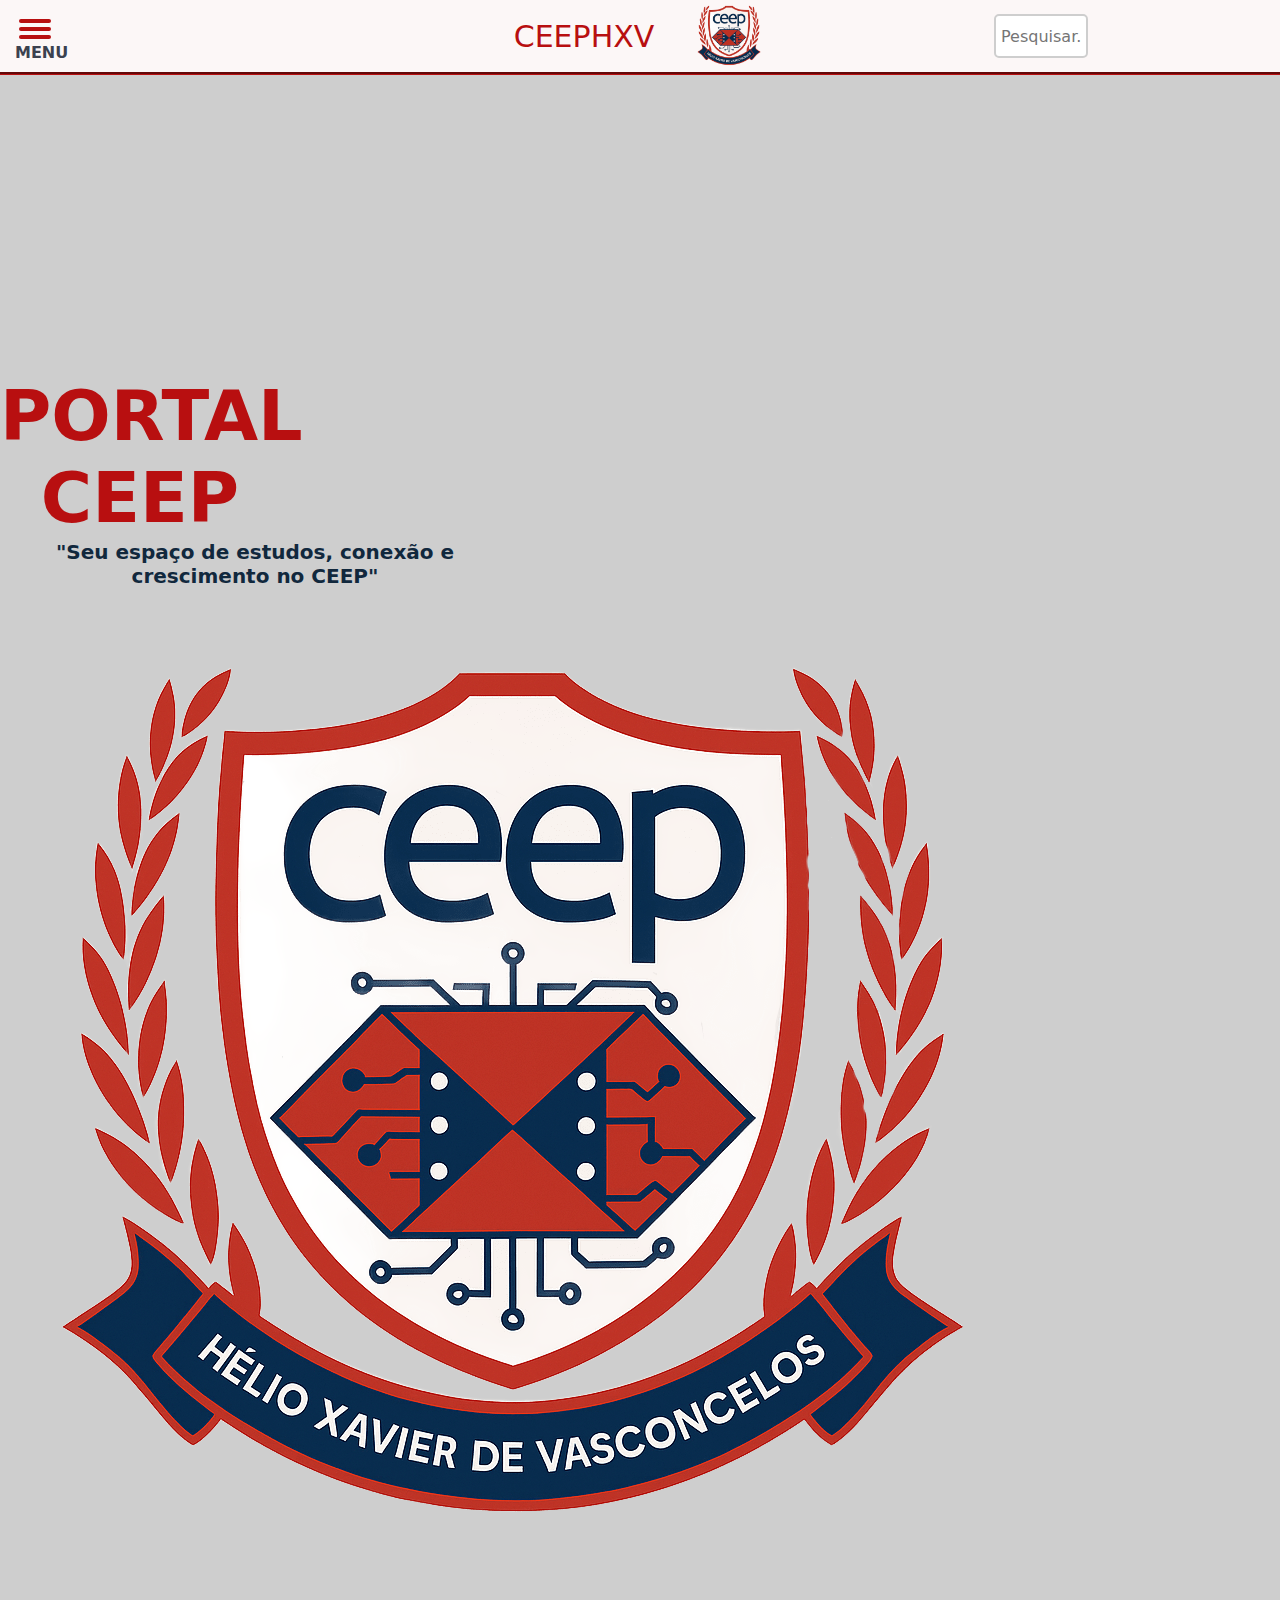
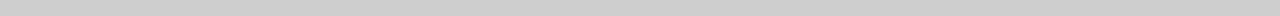
<file: index.html>
<!DOCTYPE html>
<html lang="pt-br">

<head>
    <meta charset="UTF-8">
    <meta name="viewport" content="width=device-width, initial-scale=1.0">
    <title>Portal CeepHXV</title>
    <link rel="stylesheet" href="style.css">
    <link rel="stylesheet" href="RESPONSIVIDADE.css">
    <script src="JS.js"></script>
</head> 

<body style=>

    <header>
        <nav id="nav" alt="Menu de navegação">
            <div class="burguer" onclick="menu()">
                <div></div>
                <div ></div>
                <div ></div>
                <span class="menutext">MENU</span>
            </div>
            <span class="logotext">ceephxv</span>
            <img src="imagens/logo.png" class="logo">
            <input type="text" class="pesquisa" placeholder="Pesquisar...">
            <div id="sugestaoContainer"></div>

        </nav>

    </header>
    <div class="flexbrasao">
        <div class="slogan">
            <h1 id="ceeptext">portal ceep</h1>
            <h2 id="slogan">"Seu espaço de estudos, conexão e crescimento no CEEP"</h2>
        </div>
        <img class="brasao" src="imagens/logo.png" alt="Brasão">
    </div>
</body>

</html>
</file>
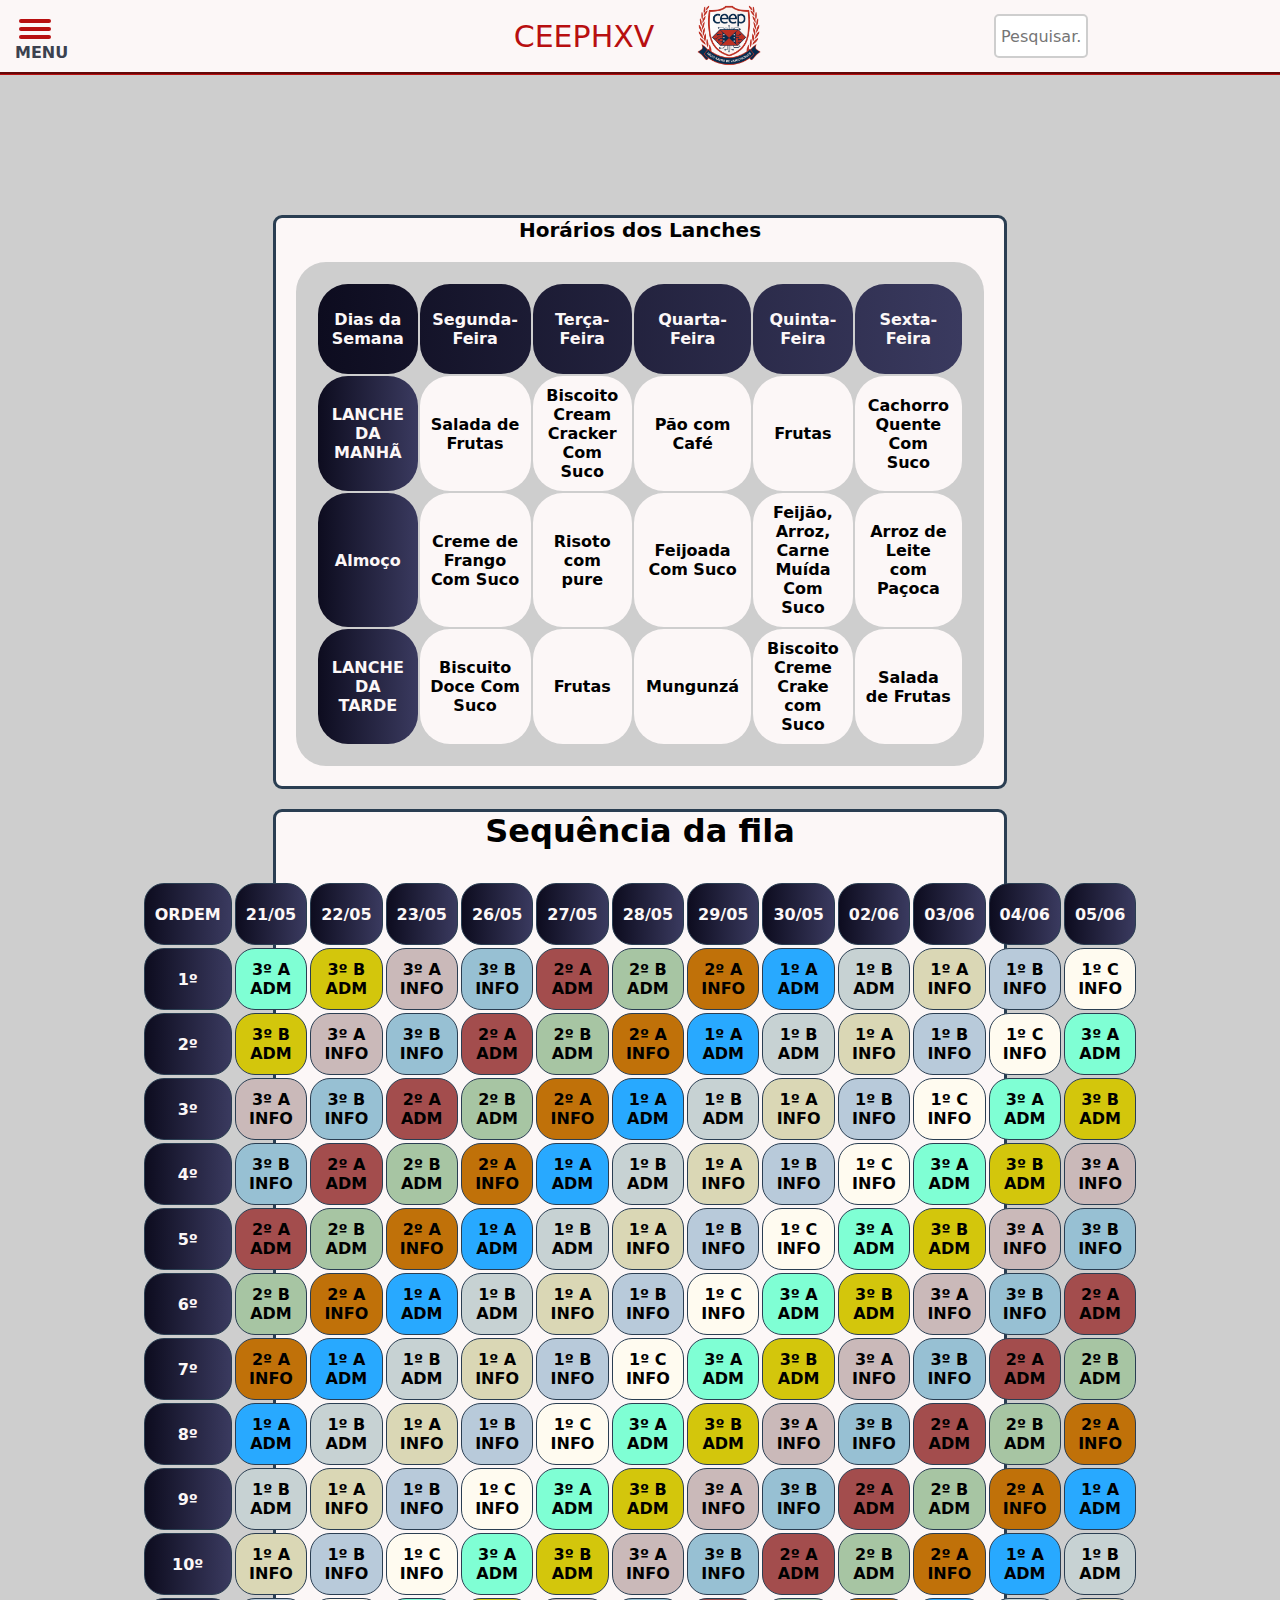
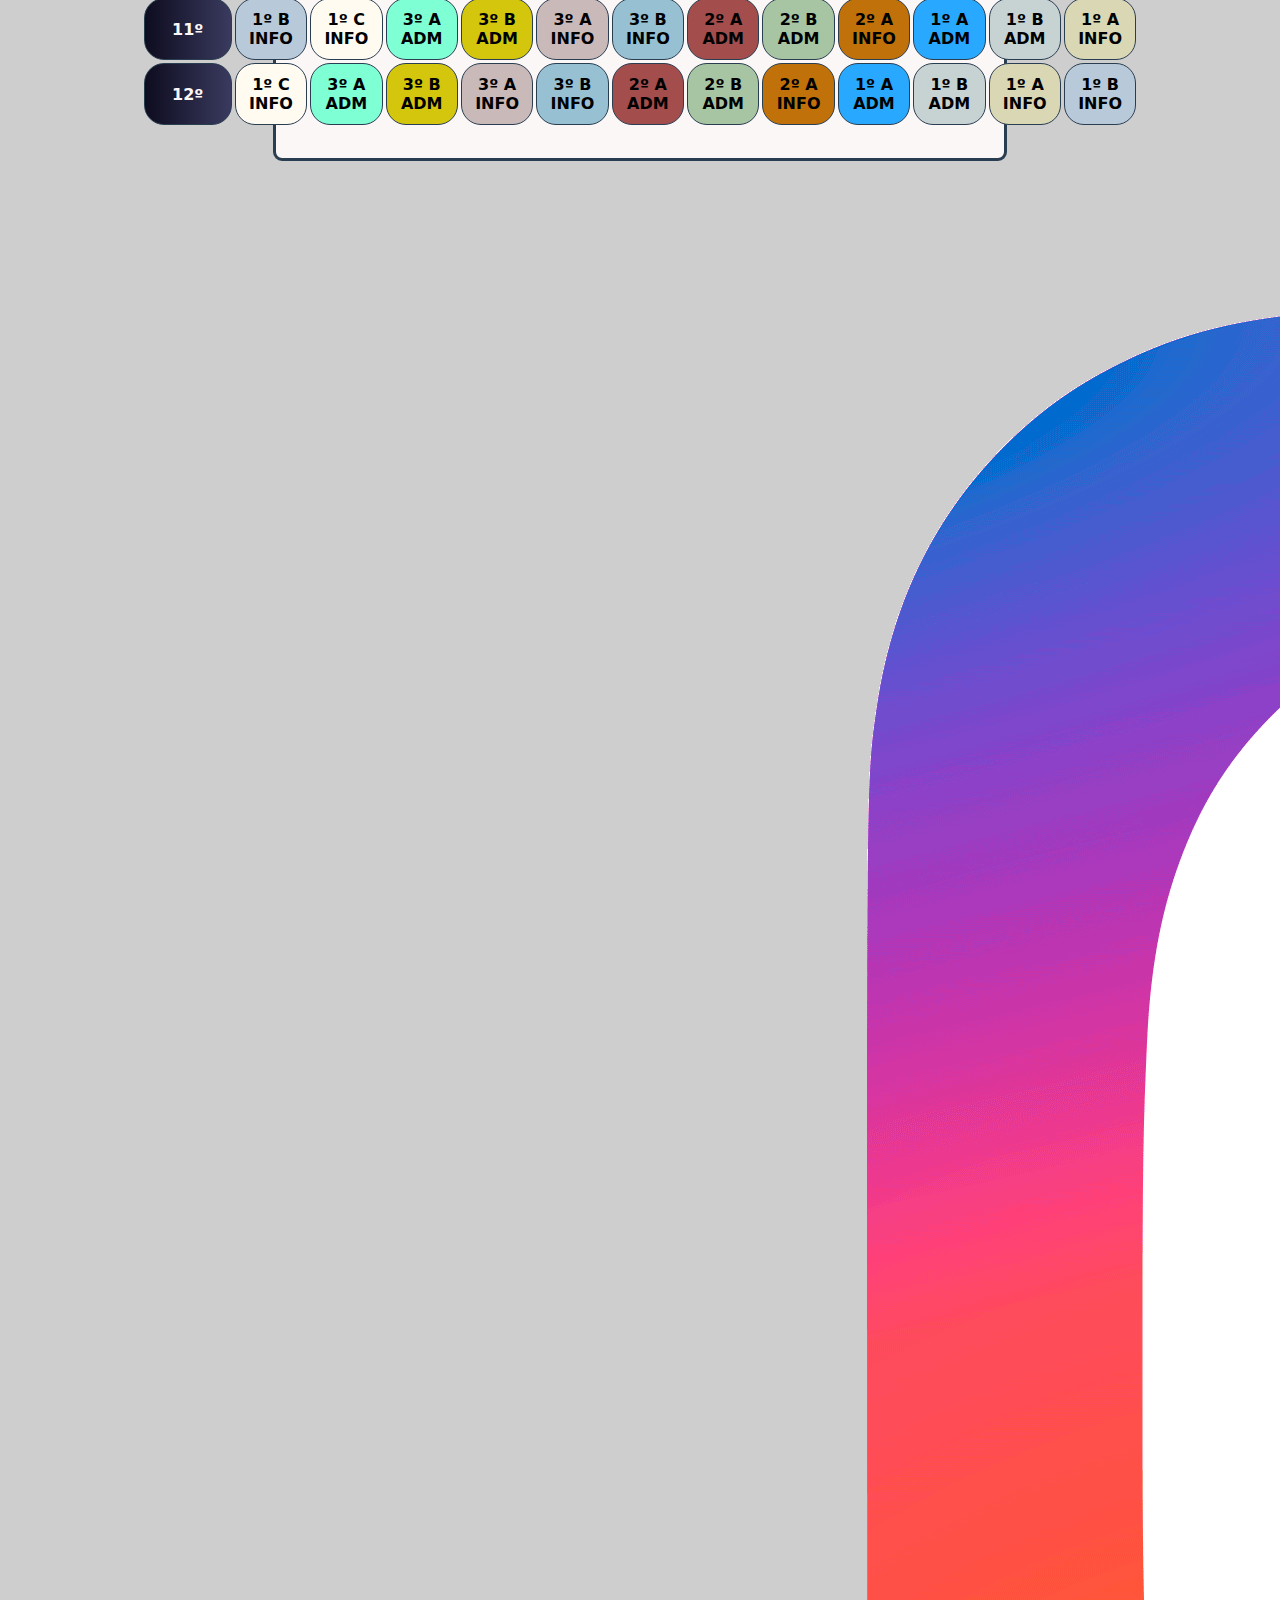
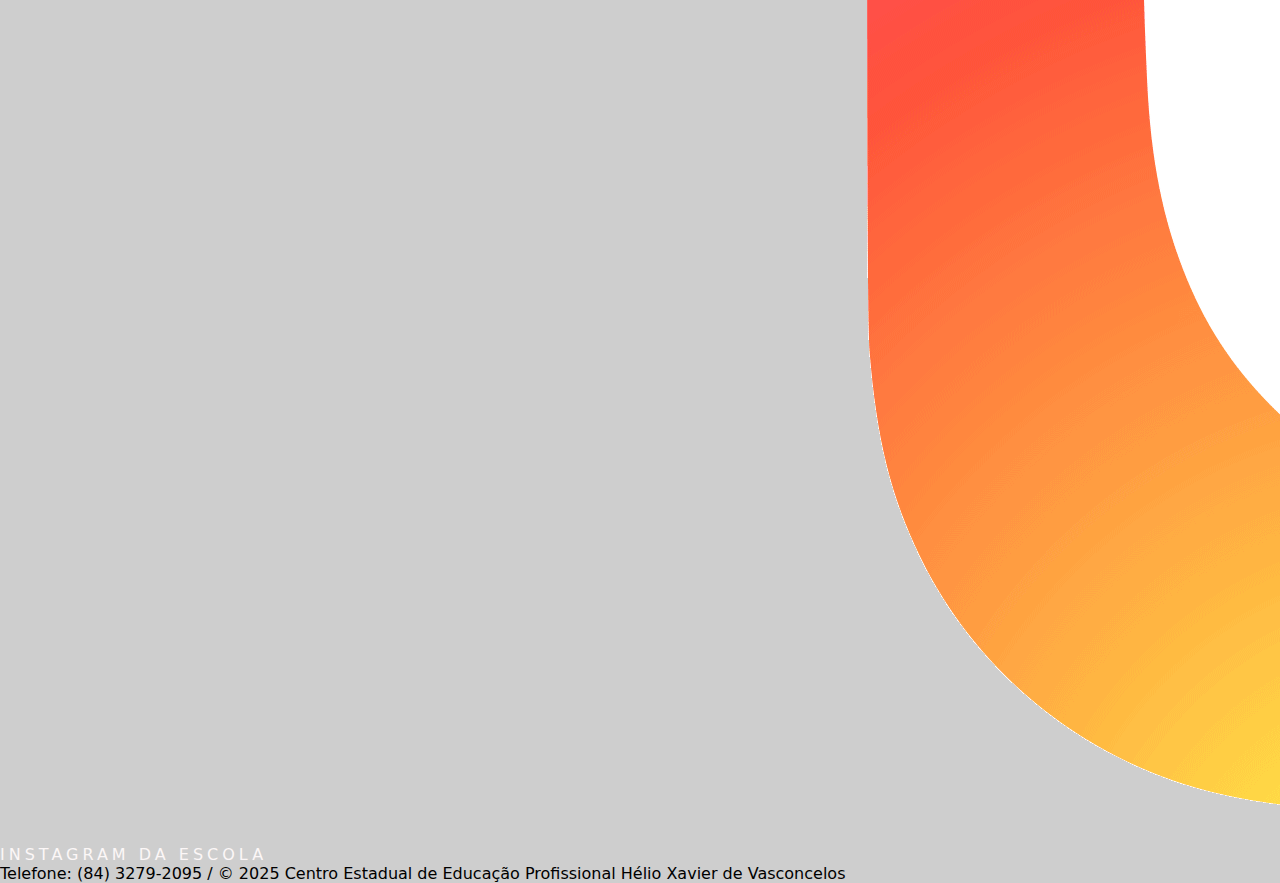
<file: cardapio.html>
<!DOCTYPE html>
<html lang="pt-br">

<head>
    <meta charset="UTF-8">
    <meta name="viewport" content="width=device-width, initial-scale=1.0">
    <title>Cardápio Escolar</title>
    <link rel="stylesheet" href="style.css">
    <link rel="stylesheet" href="RESPONSIVIDADE.css">
    <script src="JS.js"></script>
</head>

<body>
    <header>
        <nav id="nav">
            <div class="burguer" onclick="menu()">
                <div></div>
                <div></div>
                <div></div>
                <span class="menutext">MENU</span>
            </div>
      <span class="logotext">ceephxv</span>
            <img src="imagens/logo.png" class="logo">
            <input type="text" class="pesquisa" placeholder="Pesquisar...">
            <div id="sugestaoContainer"></div>

        </nav>

    </header>
    <main class="cardapio-main">
        <div class="cardapio-container">
            <h1 class="titulo-cardapio">Horários dos Lanches</h1>
            <table class="table-cardapio">
                <tr class="diasSemana-cardapio">
                    <td>Dias da Semana</td>
                    <td>Segunda-Feira</td>
                    <td>Terça-Feira</td>
                    <td>Quarta-Feira</td>
                    <td>Quinta-Feira</td>
                    <td>Sexta-Feira</td>
                </tr>
                <tr>
                    <td class="lanche-title">LANCHE DA MANHÃ</td>
                    <td class="lanche">Salada de Frutas</td>
                    <td class="lanche">Biscoito Cream Cracker Com Suco</td>
                    <td class="lanche">Pão com Café</td>
                    <td class="lanche">Frutas</td>
                    <td class="lanche">Cachorro Quente Com Suco</td>
                </tr>
                <tr>
                    <td class="almoco-title">Almoço</td>
                    <td class="almoco">Creme de Frango Com Suco</td>
                    <td class="almoco">Risoto com pure</td>
                    <td class="almoco">Feijoada Com Suco</td>
                    <td class="almoco">Feijão, Arroz, Carne Muída Com Suco</td>
                    <td class="almoco">Arroz de Leite com Paçoca</td>
                </tr>
                <tr>
                    <td class="lanche-title">LANCHE DA TARDE</td>
                    <td class="lanche">Biscuito Doce Com Suco</td>
                    <td class="lanche">Frutas</td>
                    <td class="lanche">Mungunzá</td>
                    <td class="lanche">Biscoito Creme Crake com Suco</td>
                    <td class="lanche">Salada de Frutas</td>
                </tr>
            </table>
        </div>


        <div class="fila-container">
            <h1 class="titulo-fila"> Sequência da fila</h1>
            <table class="fila-tabela">
                <tr>
                    <th>ORDEM</th>
                    <th>21/05</th>
                    <th>22/05</th>
                    <th>23/05</th>
                    <th>26/05</th>
                    <th>27/05</th>
                    <th>28/05</th>
                    <th>29/05</th>
                    <th>30/05</th>
                    <th>02/06</th>
                    <th>03/06</th>
                    <th>04/06</th>
                    <th>05/06</th>
                </tr>
                <tr>
                    <th>1º </th>
                    <td  class="fila-cell" style="background-color: aquamarine;">3º A ADM</td>
                    <td style="background-color:#d3c60c;">3º B ADM</td>
                    <td style="background-color: #cab9b9;">3º A INFO</td>
                    <td style="background-color: #97c0d3;">3º B INFO</td>
                    <td style="background-color: #a34d4d;">2º A ADM</td>
                    <td style="background-color: #a7c5a3;">2º B ADM</td>
                    <td style="background-color: #c07109;">2º A INFO</td>
                    <td style="background-color: #28a9ff;">1º A ADM</td>
                    <td style="background-color: #c7d2d3;">1º B ADM</td>
                    <td style="background-color: #dad7b5;">1º A INFO</td>
                    <td style="background-color: #b8cada;">1º B INFO</td>
                    <td style="background-color:#fffbf0">1º C INFO</td>

                </tr>
                <tr>
                    <th>2º</th>
                    <td style="background-color:#d3c60c;">3º B ADM</td>
                    <td style="background-color: #cab9b9;">3º A INFO</td>
                    <td style="background-color: #97c0d3;">3º B INFO</td>
                    <td style="background-color: #a34d4d;">2º A ADM</td>
                    <td style="background-color: #a7c5a3;">2º B ADM</td>
                    <td style="background-color: #c07109;">2º A INFO</td>
                    <td style="background-color: #28a9ff;">1º A ADM</td>
                    <td style="background-color: #c7d2d3;">1º B ADM</td>
                    <td style="background-color: #dad7b5;">1º A INFO</td>
                    <td style="background-color: #b8cada;">1º B INFO</td>
                    <td style="background-color:#fffbf0">1º C INFO</td>
                    <td style="background-color: aquamarine;">3º A ADM</td>
                </tr>
                <tr>
                    <th>3º</th>
                    <td style="background-color: #cab9b9;">3º A INFO</td>
                    <td style="background-color: #97c0d3;">3º B INFO</td>
                    <td style="background-color: #a34d4d;">2º A ADM</td>
                    <td style="background-color: #a7c5a3;">2º B ADM</td>
                    <td style="background-color: #c07109;">2º A INFO</td>
                    <td style="background-color: #28a9ff;">1º A ADM</td>
                    <td style="background-color: #c7d2d3;">1º B ADM</td>
                    <td style="background-color: #dad7b5;">1º A INFO</td>
                    <td style="background-color: #b8cada;">1º B INFO</td>
                    <td style="background-color:#fffbf0">1º C INFO</td>
                    <td style="background-color: aquamarine;">3º A ADM</td>
                    <td style="background-color: #d3c60c;">3º B ADM</td>
                </tr>
                <tr>
                    <th>4º</th>
                    <td style="background-color: #97c0d3;">3º B INFO</td>
                    <td style="background-color: #a34d4d;">2º A ADM</td>
                    <td style="background-color: #a7c5a3;">2º B ADM</td>
                    <td style="background-color: #c07109;">2º A INFO</td>
                    <td style="background-color: #28a9ff;">1º A ADM </td>
                    <td style="background-color: #c7d2d3;">1º B ADM</td>
                    <td style="background-color: #dad7b5;">1º A INFO</td>
                    <td style="background-color: #b8cada;">1º B INFO</td>
                    <td style="background-color: #fffbf0;">1º C INFO</td>
                    <td style="background-color: aquamarine;">3º A ADM</td>
                    <td style="background-color:#d3c60c;">3º B ADM</td>
                    <td style="background-color: #cab9b9;">3º A INFO</td>
                </tr>
                <tr>
                    <th>5º</th>
                    <td style="background-color: #a34d4d;">2º A ADM</td>
                    <td style="background-color: #a7c5a3;">2º B ADM</td>
                    <td style="background-color: #c07109;">2º A INFO</td>
                    <td style="background-color: #28a9ff;">1º A ADM</td>
                    <td style="background-color: #c7d2d3;">1º B ADM</td>
                    <td style="background-color: #dad7b5;">1º A INFO</td>
                    <td style="background-color: #b8cada;">1º B INFO</td>
                    <td style="background-color:#fffbf0">1º C INFO</td>
                    <td style="background-color: aquamarine;">3º A ADM</td>
                    <td style="background-color:#d3c60c;">3º B ADM</td>
                    <td style="background-color: #cab9b9;">3º A INFO</td>
                    <td style="background-color: #97c0d3;">3º B INFO</td>
                </tr>
                <tr>
                    <th>6º</th>
                    <td style="background-color: #a7c5a3;">2º B ADM</td>
                    <td style="background-color: #c07109;">2º A INFO</td>
                    <td style="background-color: #28a9ff;">1º A ADM</td>
                    <td style="background-color: #c7d2d3;">1º B ADM</td>
                    <td style="background-color: #dad7b5;">1º A INFO</td>
                    <td style="background-color: #b8cada;">1º B INFO</td>
                    <td style="background-color:#fffbf0">1º C INFO</td>
                    <td style="background-color: aquamarine;">3º A ADM</td>
                    <td style="background-color:#d3c60c;">3º B ADM</td>
                    <td style="background-color: #cab9b9;">3º A INFO</td>
                    <td style="background-color: #97c0d3;">3º B INFO</td>
                    <td style="background-color: #a34d4d;">2º A ADM</td>
                </tr>
                <tr>
                    <th>7º</th>
                    <td style="background-color: #c07109;">2º A INFO</td>
                    <td style="background-color: #28a9ff;">1º A ADM</td>
                    <td style="background-color: #c7d2d3;">1º B ADM</td>
                    <td style="background-color: #dad7b5;">1º A INFO</td>
                    <td style="background-color: #b8cada;">1º B INFO</td>
                    <td style="background-color:#fffbf0">1º C INFO</td>
                    <td style="background-color: aquamarine;">3º A ADM</td>
                    <td style="background-color:#d3c60c;">3º B ADM</td>
                    <td style="background-color: #cab9b9;">3º A INFO</td>
                    <td style="background-color: #97c0d3;">3º B INFO</td>
                    <td style="background-color: #a34d4d;">2º A ADM</td>
                    <td style="background-color: #a7c5a3;">2º B ADM</td>
                </tr>
                <tr>
                    <th>8º</th>
                    <td style="background-color: #28a9ff;">1º A ADM</td>
                    <td style="background-color: #c7d2d3;">1º B ADM</td>
                    <td style="background-color: #dad7b5;">1º A INFO</td>
                    <td style="background-color: #b8cada;">1º B INFO</td>
                    <td style="background-color:#fffbf0">1º C INFO</td>
                    <td style="background-color: aquamarine;">3º A ADM</td>
                    <td style="background-color:#d3c60c;">3º B ADM</td>
                    <td style="background-color: #cab9b9;">3º A INFO</td>
                    <td style="background-color: #97c0d3;">3º B INFO</td>
                    <td style="background-color: #a34d4d;">2º A ADM</td>
                    <td style="background-color: #a7c5a3;">2º B ADM</td>
                    <td style="background-color: #c07109;">2º A INFO</td>
                </tr>
                <tr>
                    <th>9º</th>
                    <td style="background-color: #c7d2d3;">1º B ADM</td>
                    <td style="background-color: #dad7b5;">1º A INFO</td>
                    <td style="background-color: #b8cada;">1º B INFO</td>
                    <td style="background-color:#fffbf0">1º C INFO</td>
                    <td style="background-color: aquamarine;">3º A ADM</td>
                    <td style="background-color:#d3c60c;">3º B ADM</td>
                    <td style="background-color: #cab9b9;">3º A INFO</td>
                    <td style="background-color: #97c0d3;">3º B INFO</td>
                    <td style="background-color: #a34d4d;">2º A ADM</td>
                    <td style="background-color: #a7c5a3;">2º B ADM</td>
                    <td style="background-color: #c07109;">2º A INFO</td>
                    <td style="background-color: #28a9ff;">1º A ADM </td>
                </tr>
                <tr>
                    <th>10º</th>
                    <td style="background-color: #dad7b5;">1º A INFO</td>
                    <td style="background-color: #b8cada;">1º B INFO</td>
                    <td style="background-color:#fffbf0">1º C INFO</td>
                    <td style="background-color: aquamarine;">3º A ADM</td>
                    <td style="background-color:#d3c60c;">3º B ADM</td>
                    <td style="background-color: #cab9b9;">3º A INFO</td>
                    <td style="background-color: #97c0d3;">3º B INFO</td>
                    <td style="background-color: #a34d4d;">2º A ADM</td>
                    <td style="background-color: #a7c5a3;">2º B ADM</td>
                    <td style="background-color: #c07109;">2º A INFO</td>
                    <td style="background-color: #28a9ff;">1º A ADM</td>
                    <td style="background-color: #c7d2d3;">1º B ADM</td>
                </tr>
                <tr>
                    <th>11º</th>
                    <td style="background-color: #b8cada;">1º B INFO</td>
                    <td style="background-color:#fffbf0">1º C INFO</td>
                    <td style="background-color: aquamarine;">3º A ADM</td>
                    <td style="background-color:#d3c60c;">3º B ADM</td>
                    <td style="background-color: #cab9b9;">3º A INFO</td>
                    <td style="background-color: #97c0d3;">3º B INFO</td>
                    <td style="background-color: #a34d4d;">2º A ADM</td>
                    <td style="background-color: #a7c5a3;">2º B ADM</td>
                    <td style="background-color: #c07109;">2º A INFO</td>
                    <td style="background-color: #28a9ff;">1º A ADM</td>
                    <td style="background-color: #c7d2d3;">1º B ADM</td>
                    <td style="background-color: #dad7b5;">1º A INFO</td>
                </tr>
                <tr>
                    <th>12º</th>
                    <td style="background-color:#fffbf0">1º C INFO</td>
                    <td style="background-color: aquamarine;">3º A ADM</td>
                    <td style="background-color:#d3c60c;">3º B ADM</td>
                    <td style="background-color: #cab9b9;">3º A INFO</td>
                    <td style="background-color: #97c0d3;">3º B INFO</td>
                    <td style="background-color: #a34d4d;">2º A ADM</td>
                    <td style="background-color: #a7c5a3;">2º B ADM</td>
                    <td style="background-color: #c07109;">2º A INFO</td>
                    <td style="background-color: #28a9ff;">1º A ADM</td>
                    <td style="background-color: #c7d2d3;">1º B ADM</td>
                    <td style="background-color: #dad7b5;">1º A INFO</td>
                    <td style="background-color: #b8cada;">1º B INFO</td>
                </tr>
            </table>
        </div>
    </main>
    <footer class="diretorio">

        <a href="https://www.instagram.com/ceephelioxavier/" target="_blank"> <img src="imagens/instagram logo.png" alt="instagram">
            <p> instagram da escola </p>
        </a>

        <span>Telefone: (84) 3279-2095 / © 2025 Centro Estadual de Educação Profissional Hélio Xavier de Vasconcelos </span>

    </footer>
</body>

</html>
</file>
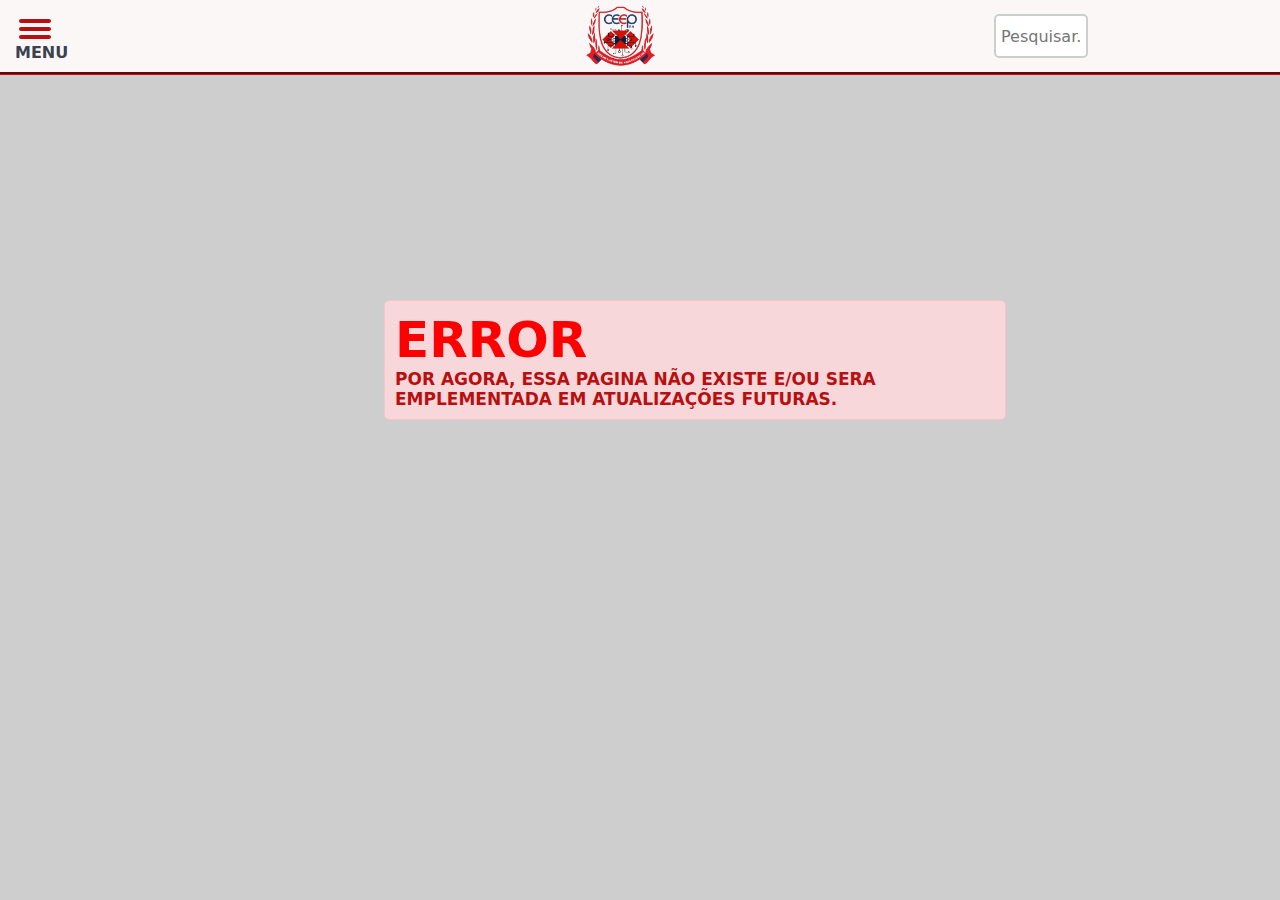
<file: erro.html>
<!DOCTYPE html>
<html lang="pt-br">

<head>
    <meta charset="UTF-8">
    <meta name="viewport" content="width=0, initial-scale=1.0">
    <title>Document</title>
    <link rel="stylesheet" href="style.css">
    <script src="JS.js"></script>
</head>

<body style=>

    <header>
        <nav id="nav" alt="Menu de navegação">
            <div class="burguer" onclick="menu()">
                <div></div>
                <div></div>
                <div></div>
                <span class="menutext">MENU</span>
            </div>
            <img src="imagens/logo.png.png" class="logo">
            <input type="text" class="pesquisa" placeholder="Pesquisar...">
            <div id="sugestaoContainer"></div>

        </nav>

    </header>


</body>

<article class="errotexto">
    <H1 alt="erro"> error </H1>
    <H2>por agora, essa pagina não existe e/ou sera emplementada em atualizações futuras.</H2>
</article>


</html>
</file>
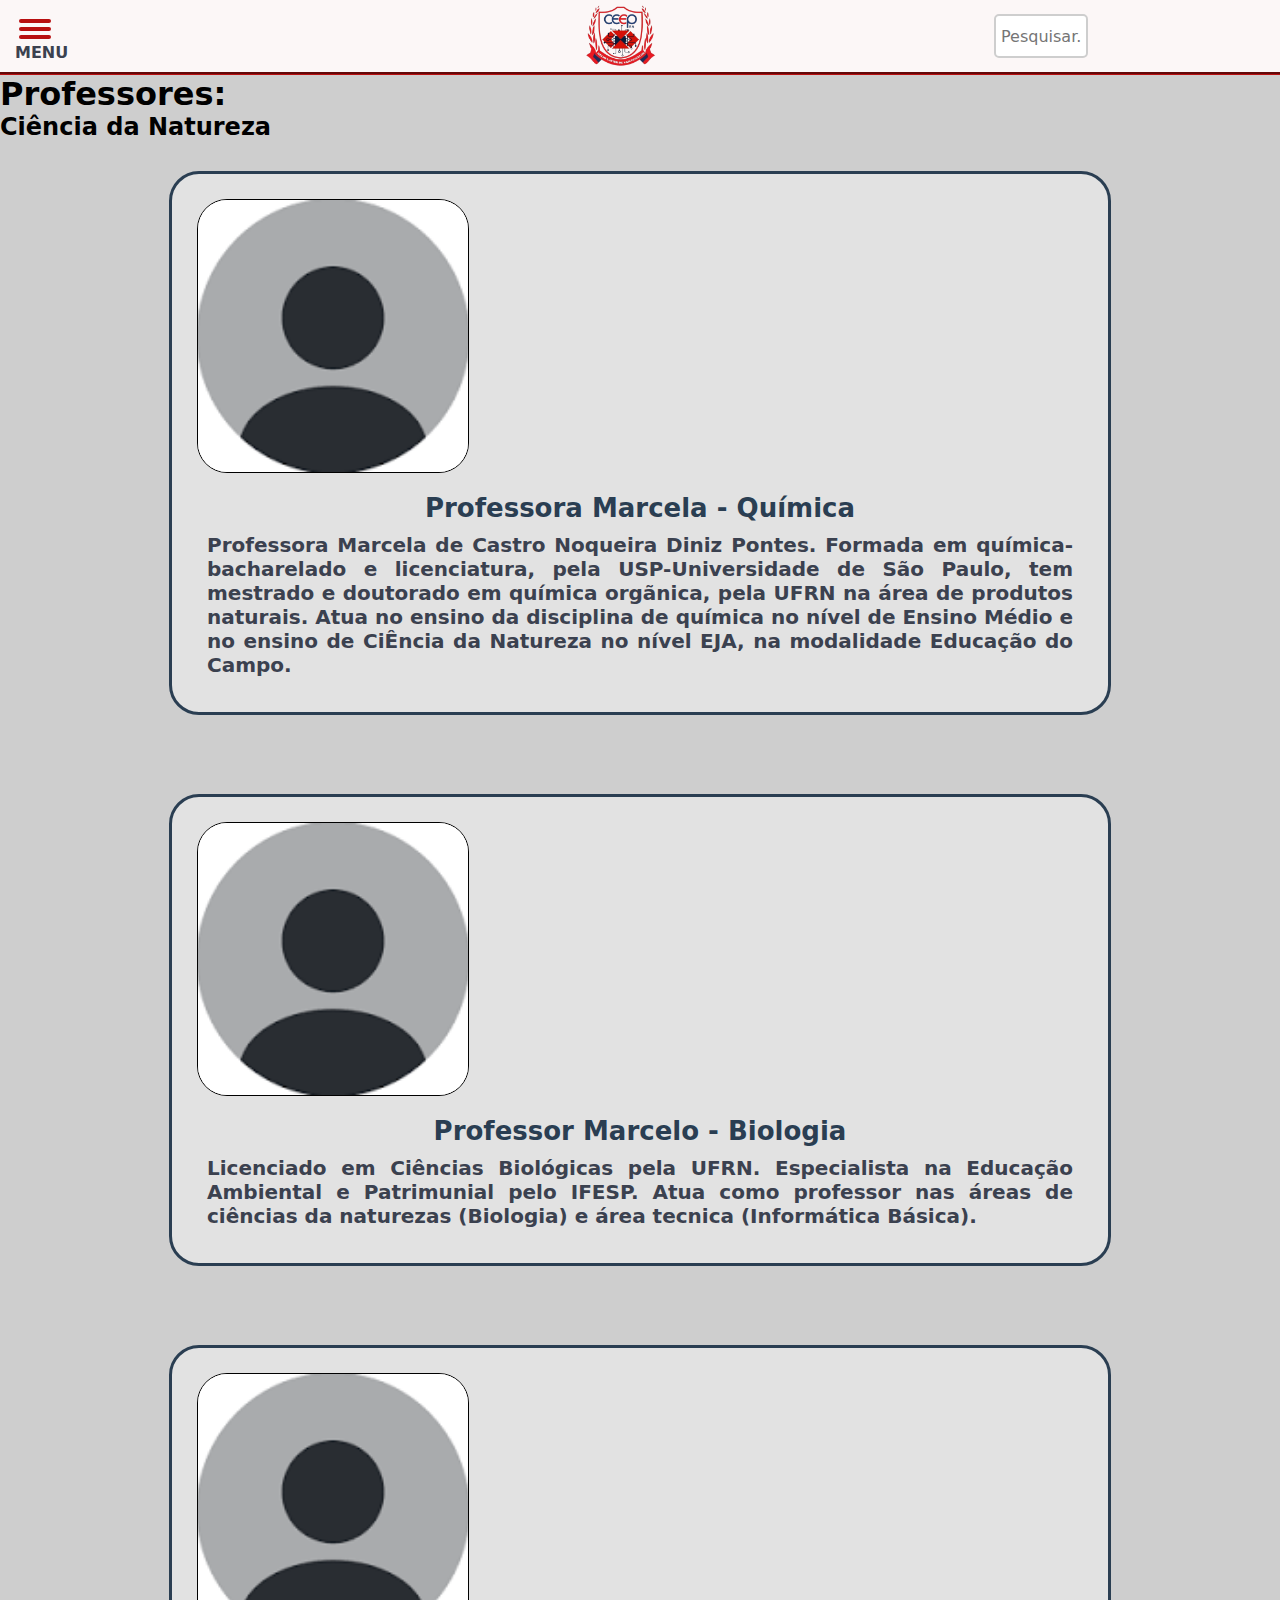
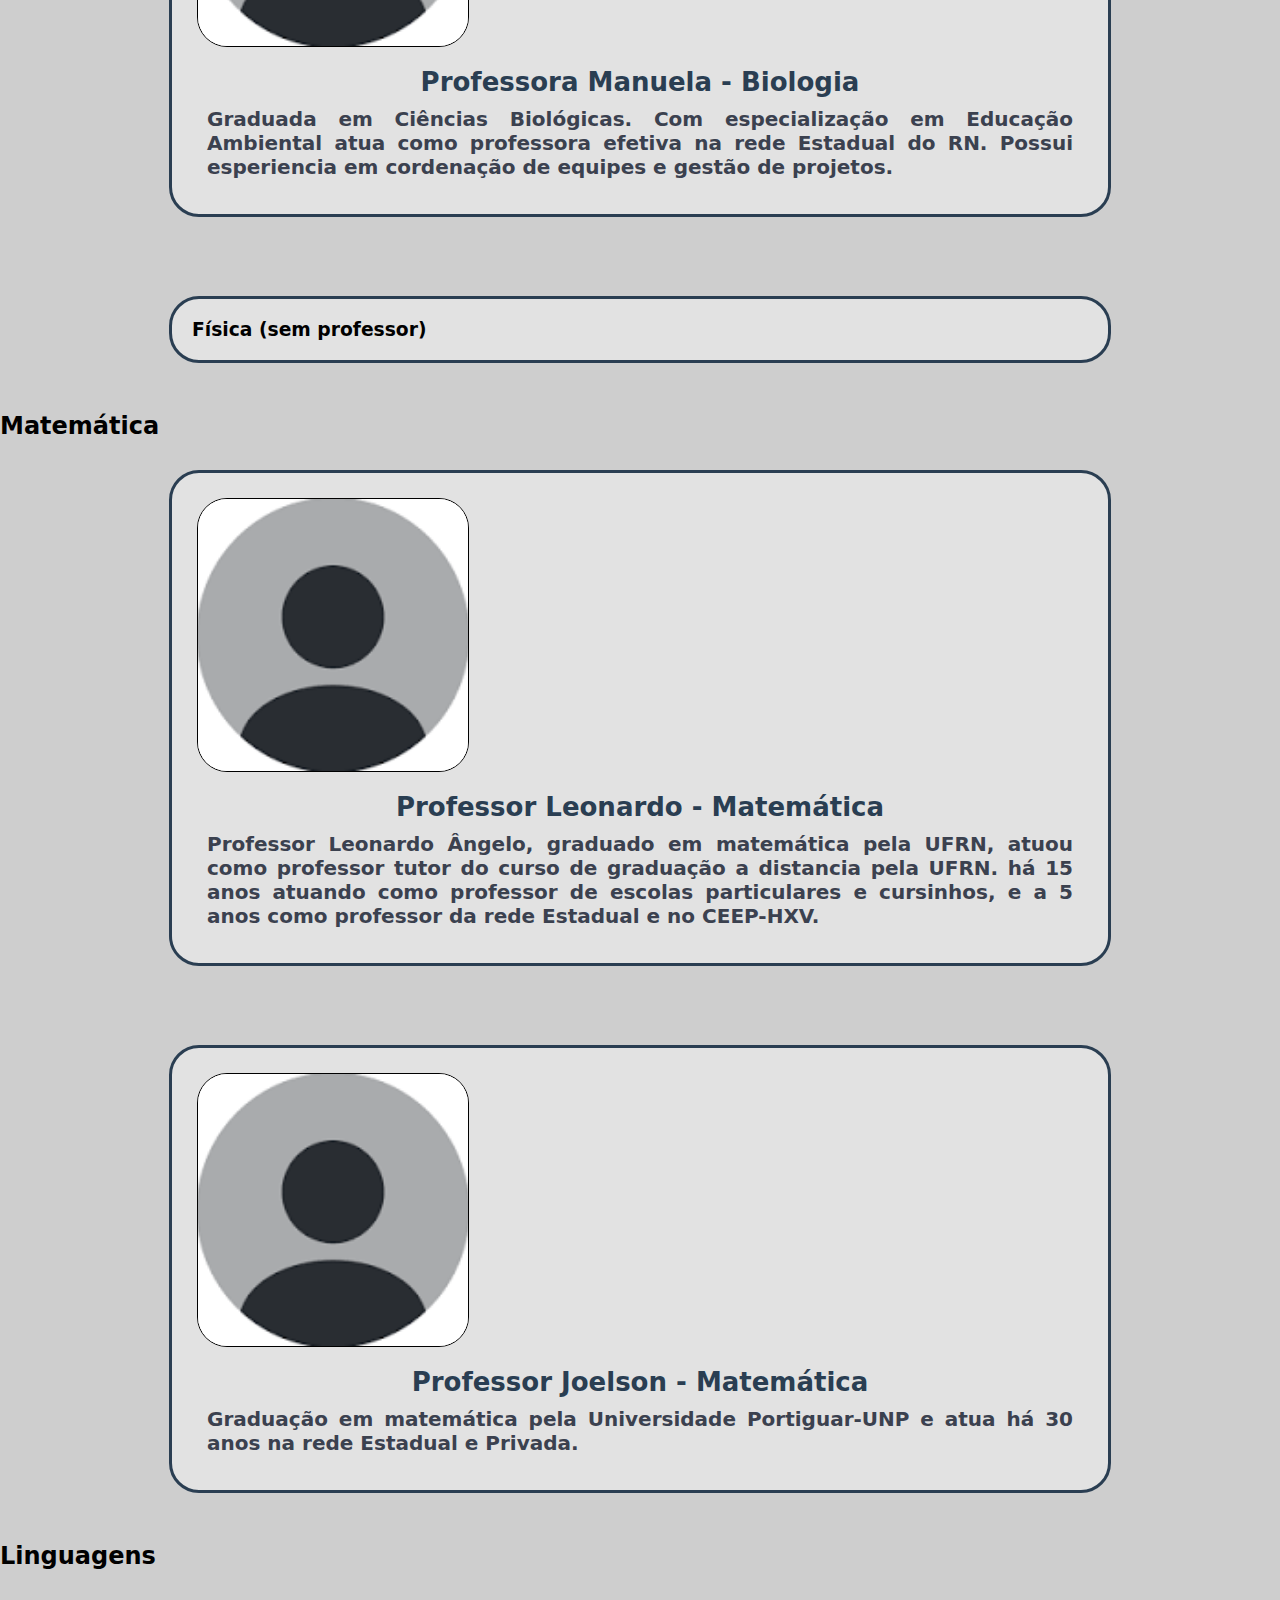
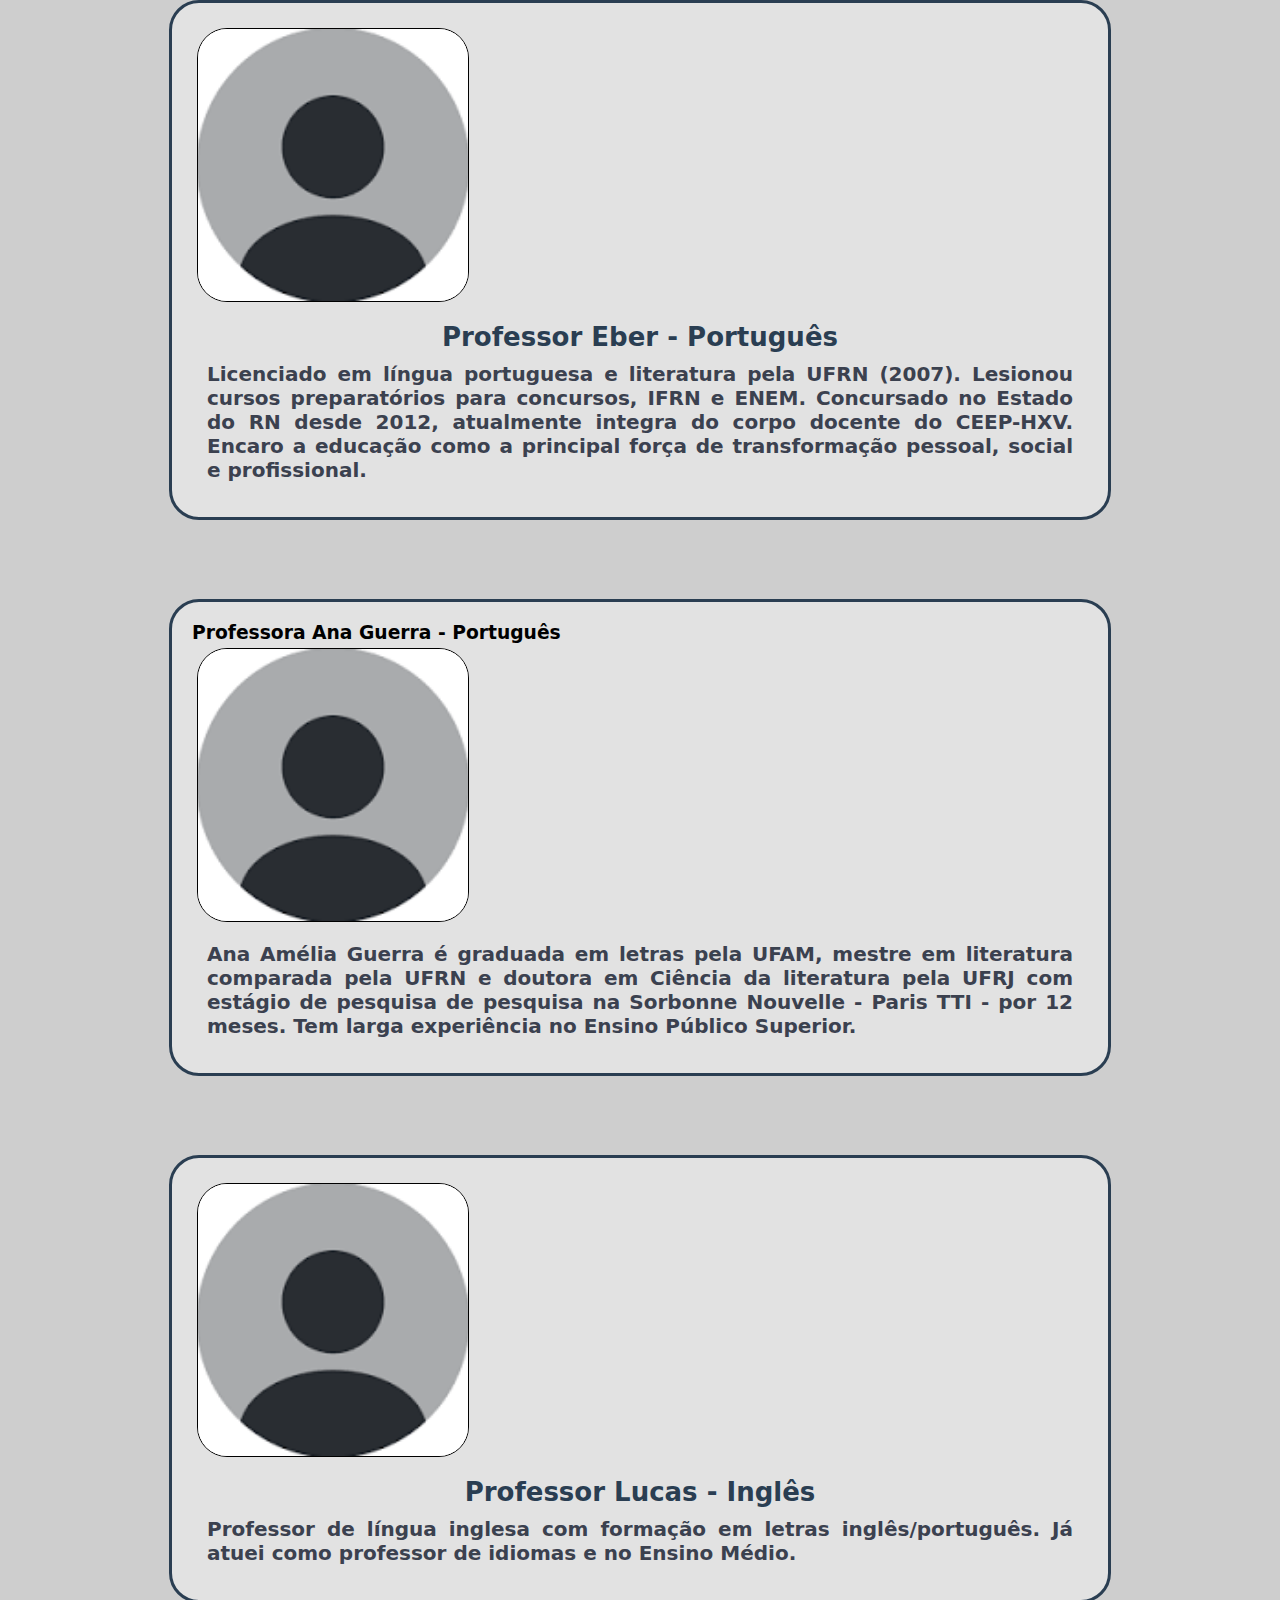
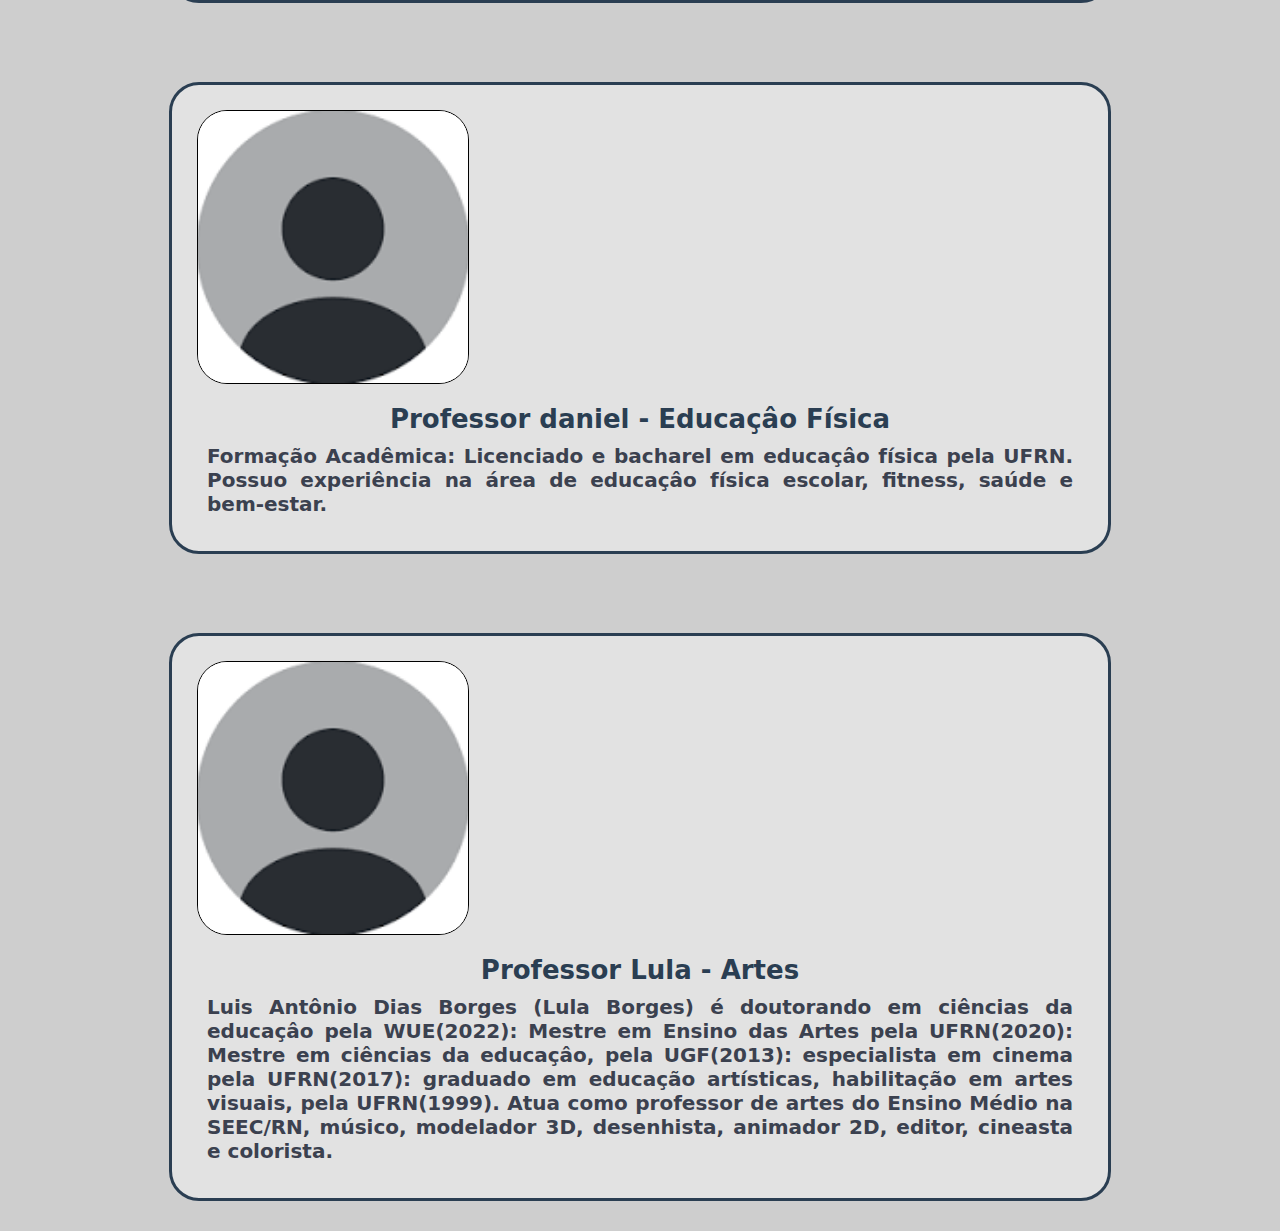
<file: gestao.html>
<!DOCTYPE html>
<html lang="pt-br">

<head>
    <meta charset="UTF-8">
    <meta name="viewport" content="width=0, initial-scale=1.0">
    <title>Document</title>
    <link rel="stylesheet" href="style.css">
    <link rel="stylesheet" href="RESPONSIVIDADE.css">
    <script src="JS.js"></script>
</head>

<body>
    <header>
        <nav id="nav">
            <div class="burguer" onclick="menu()">
                <div></div>
                <div></div>
                <div></div>
                <span class="menutext">MENU</span>
            </div>
            <img src="imagens/logo.png.png" class="logo">
            <input type="text" class="pesquisa" placeholder="Pesquisar...">
            <div id="sugestaoContainer"></div>

        </nav>

    </header>

    <h1>Professores:</h1>

    <h2>Ciência da Natureza</h2>
    <div class="professor-container">

        <img src="imagens/professor.png" alt="Marcela" class="professor-image">

        <div class="professor-profile">
            <h3>Professora Marcela - Química</h3>
            <p>Professora Marcela de Castro Noqueira Diniz Pontes. Formada em química-bacharelado e licenciatura, pela
                USP-Universidade de São Paulo, tem mestrado e doutorado em química orgãnica, pela UFRN na área de
                produtos
                naturais. Atua no ensino da disciplina de química no nível de Ensino Médio e no ensino de CiÊncia da
                Natureza no nível EJA, na modalidade Educação do Campo. </p>
        </div>
    </div>
    <br>

    <div class="professor-container">

        <img src="imagens/professor.png" alt="Marcelo" class="professor-image">
        <div class="professor-profile">
            <h3>Professor Marcelo - Biologia</h3>
            <p>Licenciado em Ciências Biológicas pela UFRN. Especialista na Educação Ambiental e Patrimunial pelo IFESP.
                Atua como professor nas áreas de ciências da naturezas (Biologia) e área tecnica (Informática Básica).
            </p>
        </div>
    </div>
    <br>
    <div class="professor-container">

        <img src="imagens/professor.png" alt="Manuela" class="professor-image">
        <div class="professor-profile">
            <h3>Professora Manuela - Biologia</h3>
            <p>Graduada em Ciências Biológicas. Com especialização em Educação Ambiental atua como professora efetiva na
                rede Estadual do RN. Possui esperiencia em cordenação de equipes e gestão de projetos.</p>
        </div>
    </div>
    <br>
    <div class="professor-container">
        <h3>Física (sem professor)</h3>
    </div>
    <br>
    <h2>Matemática</h2>
    <div class="professor-container">

        <img src="imagens/professor.png" alt="Leonardo" class="professor-image">
        <div class="professor-profile">
            <h3>Professor Leonardo - Matemática</h3>
            <p>Professor Leonardo Ângelo, graduado em matemática pela UFRN, atuou como professor tutor do curso de
                graduação
                a distancia pela UFRN. há 15 anos atuando como professor de escolas particulares e cursinhos, e a 5 anos
                como professor da rede Estadual e no CEEP-HXV.</p>
        </div>
    </div>
    <br>
    <div class="professor-container">

        <img src="imagens/professor.png" alt="Joelson" class="professor-image">
        <div class="professor-profile">
            <h3>Professor Joelson - Matemática</h3>
            <p>Graduação em matemática pela Universidade Portiguar-UNP e atua há 30 anos na rede Estadual e Privada.</p>
        </div>
    </div>

    <br>

    <h2>Linguagens</h2>
    <div class="professor-container">
        <img src="imagens/professor.png" alt="Eber" class="professor-image">

        <div class="professor-profile">
            <h3>Professor Eber - Português</h3>
            <p>Licenciado em língua portuguesa e literatura pela UFRN (2007). Lesionou cursos preparatórios para
                concursos,
                IFRN e ENEM. Concursado no Estado do RN desde 2012, atualmente integra do corpo docente do CEEP-HXV.
                Encaro
                a educação como a principal força de transformação pessoal, social e profissional.</p>
        </div>
    </div>

    <br>
    <div class="professor-container">
        <h3>Professora Ana Guerra - Português</h3>
        <img src="imagens/professor.png" alt="Ana" class="professor-image">

        <div class="professor-profile">

            <p>Ana Amélia Guerra é graduada em letras pela UFAM, mestre em literatura comparada pela UFRN e doutora em
                Ciência da literatura pela UFRJ com estágio de pesquisa de pesquisa na Sorbonne Nouvelle - Paris TTI -
                por
                12 meses. Tem larga experiência no Ensino Público Superior.</p>
        </div>
    </div>

    <br>

    <div class="professor-container">

        <img src="imagens/professor.png" alt="Lucas" class="professor-image">

        <div class="professor-profile">
            <h3>Professor Lucas - Inglês</h3>
            <p>Professor de língua inglesa com formação em letras inglês/português. Já atuei como professor de idiomas e
                no
                Ensino Médio.</p>
        </div>
    </div>

    <br>

    <div class="professor-container">

        <img src="imagens/professor.png" alt="Daniel" class="professor-image">

        <div class="professor-profile">
            <h3>Professor daniel - Educaçâo Física </h3>
            <p>Formação Acadêmica: Licenciado e bacharel em educaçâo física pela UFRN. Possuo experiência na área de
                educaçâo física escolar, fitness, saúde e bem-estar.</p>
        </div>
    </div>
    <br>

    <div class="professor-container">

        <img src="imagens/professor.png" alt="Lula" class="professor-image">

        <div class="professor-profile">

            <h3> Professor Lula - Artes </h3>
            <p>Luis Antônio Dias Borges (Lula Borges) é doutorando em ciências da educaçâo pela WUE(2022): Mestre em
                Ensino
                das Artes pela UFRN(2020): Mestre em ciências da educaçâo, pela UGF(2013): especialista em cinema pela
                UFRN(2017): graduado em educação artísticas, habilitação em artes visuais, pela UFRN(1999). Atua como
                professor de artes do Ensino Médio na SEEC/RN, músico, modelador 3D, desenhista, animador 2D, editor,
                cineasta e colorista.</p>
        </div>
    </div>

</body>

</html>
</file>
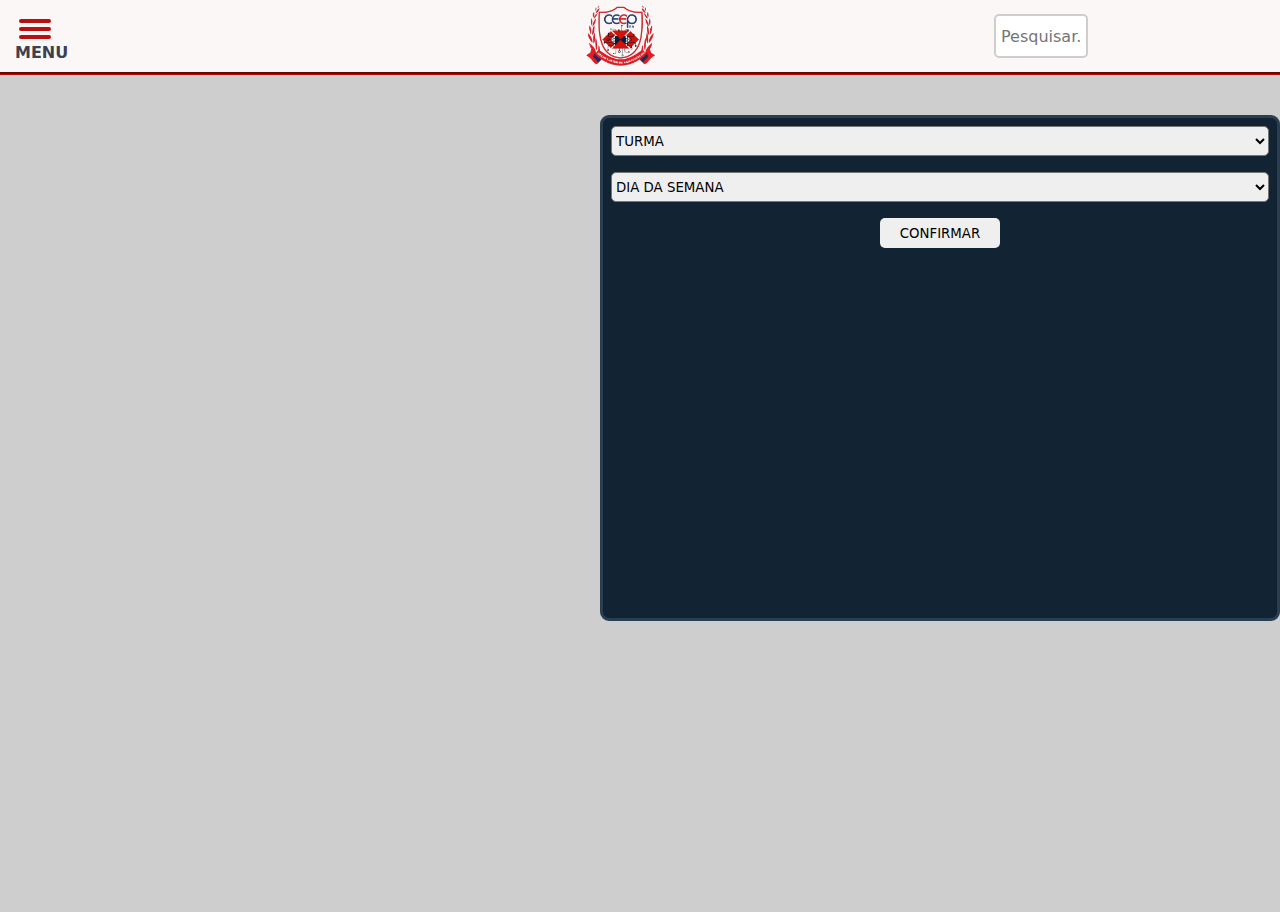
<file: horarios.html>
<!DOCTYPE html>
<html lang="pt-br">

<head>
    <meta charset="UTF-8">
    <meta name="viewport" content="width=0, initial-scale=1.0">
    <title>Document</title>
    <link rel="stylesheet" href="style.css">
    <script src="JS.js"></script>
</head>

<body>
    <header>
        <nav id="nav">
            <div class="burguer" onclick="menu()">
                <div></div>
                <div ></div>
                <div ></div>
                <span class="menutext">MENU</span>
            </div>
            <img src="logo.png.png" class="logo">
            <input type="text" class="pesquisa" placeholder="Pesquisar...">
            <div id="sugestaoContainer"></div>

        </nav>

    </header>


    <div class="flexconteiner">
        <div class="selectors-conteiner" id="select-cont">
            <select name="Turma" id="Turma" class="seletor">
                <option value="" disabled selected>TURMA</option>
                <option value="1AI">1º A INFORMÁTICA</option>
                <option value="1BI">1º B INFORMÁTICA</option>
                <option value="1CI">1º C INFORMÁTICA</option>
                <option value="1AA">1º A ADMINISTRAÇÃO</option>
                <option value="1BA">1º B ADMINISTRAÇÃO</option>
                <option value="2AI">2º A INFORMÁTICA</option>
                <option value="2AA">2º A ADMINISTRAÇÃO</option>
                <option value="2BA">2º B ADMINISTRAÇÃO</option>
                <option value="3AI">3º A INFORMÁTICA</option>
                <option value="3BI">3º B INFORMÁTICA</option>
                <option value="3AA">3º A ADMINISTRAÇÃO</option>
                <option value="3BA">3º B ADMINISTRAÇÃO</option>
            </select>

            <select  name="DIA DA SEMANA" id="dia" class="seletor">
                <option value="" disabled selected> DIA DA SEMANA</option>
                <option value="SEG"> SEGUNDA-FEIRA</option>
                <option value="TER"> TERÇA-FEIRA</option>
                <option value="QUA"> QUARTA-FEIRA</option>
                <option value="QUI"> QUINTA-FEIRA</option>
                <option value="SEX"> SEXTA-FEIRA</option>
            </select>
            <button onclick="tabhorario()" class="botao-confirm">CONFIRMAR</button>
        </div>

        <div id="table-conteiner"></div>
    </div>


</body>

</html>
</file>
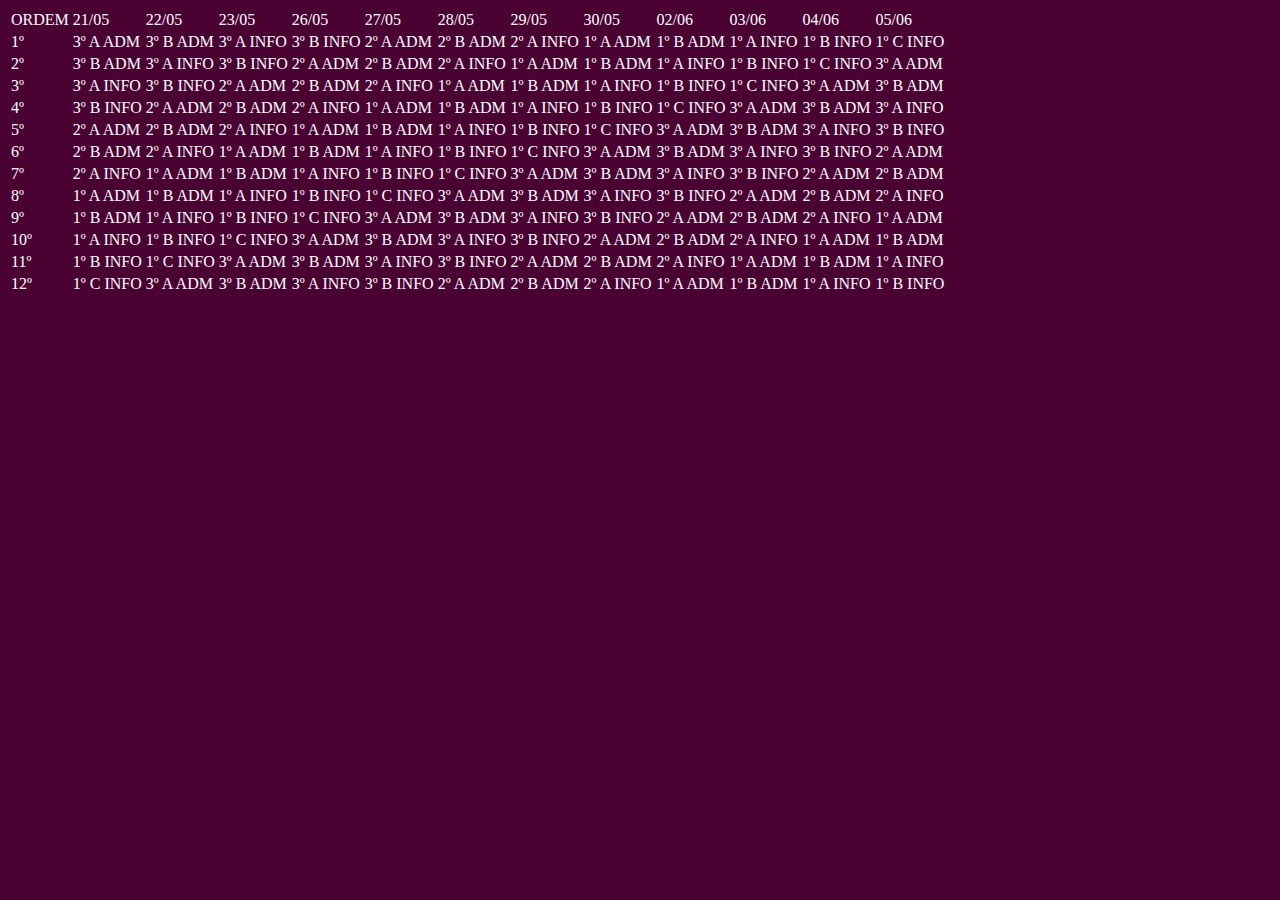
<file: lista da fila.html>
<!DOCTYPE html>
<html lang="pt-br">

<head>
    <meta charset="UTF-8">
    <meta name="viewport" content="width=, initial-scale=1.0">
    <title>Document</title>

    <style>
        body {
            background-color: rgb(73, 2, 49);

        }

        td {
            color: #ffffff;
        }
    </style>
</head>

<body>
    <table>
        <tr>
            <td>ORDEM</td>
            <td>21/05</td>
            <td>22/05</td>
            <td>23/05</td>
            <td>26/05</td>
            <td>27/05</td>
            <td>28/05</td>
            <td>29/05</td>
            <td>30/05</td>
            <td>02/06</td>
            <td>03/06</td>
            <td>04/06</td>
            <td>05/06</td>
        </tr>
        <tr>
            <td>1º </td>
            <td>3º A ADM</td>
            <td>3º B ADM</td>
            <td>3º A INFO</td>
            <td>3º B INFO</td>
            <td>2º A ADM</td>
            <td>2º B ADM</td>
            <td>2º A INFO</td>
            <td>1º A ADM</td>
            <td>1º B ADM</td>
            <td>1º A INFO</td>
            <td>1º B INFO</td>
            <td>1º C INFO</td>

        </tr>
        <tr>
            <td>2º</td>
            <td>3º B ADM</td>
            <td>3º A INFO</td>
            <td>3º B INFO</td>
            <td>2º A ADM</td>
            <td>2º B ADM</td>
            <td>2º A INFO</td>
            <td>1º A ADM</td>
            <td>1º B ADM</td>
            <td>1º A INFO</td>
            <td>1º B INFO</td>
            <td>1º C INFO</td>
            <td>3º A ADM</td>
        </tr>
        <tr>
            <td>3º</td>
            <td>3º A INFO</td>
            <td>3º B INFO</td>
            <td>2º A ADM</td>
            <td>2º B ADM</td>
            <td>2º A INFO</td>
            <td>1º A ADM</td>
            <td>1º B ADM</td>
            <td>1º A INFO</td>
            <td>1º B INFO</td>
            <td>1º C INFO</td>
            <td>3º A ADM</td>
            <td>3º B ADM</td>
        </tr>
        <tr>
            <td>4º</td>
            <td>3º B INFO</td>
            <td>2º A ADM</td>
            <td>2º B ADM</td>
            <td>2º A INFO</td>
            <td>1º A ADM </td>
            <td>1º B ADM</td>
            <td>1º A INFO</td>
            <td>1º B INFO</td>
            <td>1º C INFO</td>
            <td>3º A ADM</td>
            <td>3º B ADM</td>
            <td>3º A INFO</td>
        </tr>
        <tr>
            <td>5º</td>
            <td>2º A ADM</td>
            <td>2º B ADM</td>
            <td>2º A INFO</td>
            <td>1º A ADM</td>
            <td>1º B ADM</td>
            <td>1º A INFO</td>
            <td>1º B INFO</td>
            <td>1º C INFO</td>
            <td>3º A ADM</td>
            <td>3º B ADM</td>
            <td>3º A INFO</td>
            <td>3º B INFO</td>
        </tr>
        <tr>
            <td>6º</td>
            <td>2º B ADM</td>
            <td>2º A INFO</td>
            <td>1º A ADM</td>
            <td>1º B ADM</td>
            <td>1º A INFO</td>
            <td>1º B INFO</td>
            <td>1º C INFO</td>
            <td>3º A ADM</td>
            <td>3º B ADM</td>
            <td>3º A INFO</td>
            <td>3º B INFO</td>
            <td>2º A ADM</td>
        </tr>
        <tr>
            <td>7º</td>
            <td>2º A INFO</td>
            <td>1º A ADM</td>
            <td>1º B ADM</td>
            <td>1º A INFO</td>
            <td>1º B INFO</td>
            <td>1º C INFO</td>
            <td>3º A ADM</td>
            <td>3º B ADM</td>
            <td>3º A INFO</td>
            <td>3º B INFO</td>
            <td>2º A ADM</td>
            <td>2º B ADM</td>
        </tr>
        <tr>
            <td>8º</td>
            <td>1º A ADM</td>
            <td>1º B ADM</td>
            <td>1º A INFO</td>
            <td>1º B INFO</td>
            <td>1º C INFO</td>
            <td>3º A ADM</td>
            <td>3º B ADM</td>
            <td>3º A INFO</td>
            <td>3º B INFO</td>
            <td>2º A ADM</td>
            <td>2º B ADM</td>
            <td>2º A INFO</td>
        </tr>
        <tr>
            <td>9º</td>
            <td>1º B ADM</td>
            <td>1º A INFO</td>
            <td>1º B INFO</td>
            <td>1º C INFO</td>
            <td>3º A ADM</td>
            <td>3º B ADM</td>
            <td>3º A INFO</td>
            <td>3º B INFO</td>
            <td>2º A ADM</td>
            <td>2º B ADM</td>
            <td>2º A INFO</td>
            <td>1º A ADM </td>
        </tr>
        <tr>
            <td>10º</td>
            <td>1º A INFO</td>
            <td>1º B INFO</td>
            <td>1º C INFO</td>
            <td>3º A ADM</td>
            <td>3º B ADM</td>
            <td>3º A INFO</td>
            <td>3º B INFO</td>
            <td>2º A ADM</td>
            <td>2º B ADM</td>
            <td>2º A INFO</td>
            <td>1º A ADM</td>
            <td>1º B ADM</td>
        </tr>
        <tr>
            <td>11º</td>
            <td>1º B INFO</td>
            <td>1º C INFO</td>
            <td>3º A ADM</td>
            <td>3º B ADM</td>
            <td>3º A INFO</td>
            <td>3º B INFO</td>
            <td>2º A ADM</td>
            <td>2º B ADM</td>
            <td>2º A INFO</td>
            <td>1º A ADM</td>
            <td>1º B ADM</td>
            <td>1º A INFO</td>
        </tr>
        <tr>
            <td>12º</td>
            <td>1º C INFO</td>
            <td>3º A ADM</td>
            <td>3º B ADM</td>
            <td>3º A INFO</td>
            <td>3º B INFO</td>
            <td>2º A ADM</td>
            <td>2º B ADM</td>
            <td>2º A INFO</td>
            <td>1º A ADM</td>
            <td>1º B ADM</td>
            <td>1º A INFO</td>
            <td>1º B INFO</td>
        </tr>
    </table>
</body>

</html>
</file>
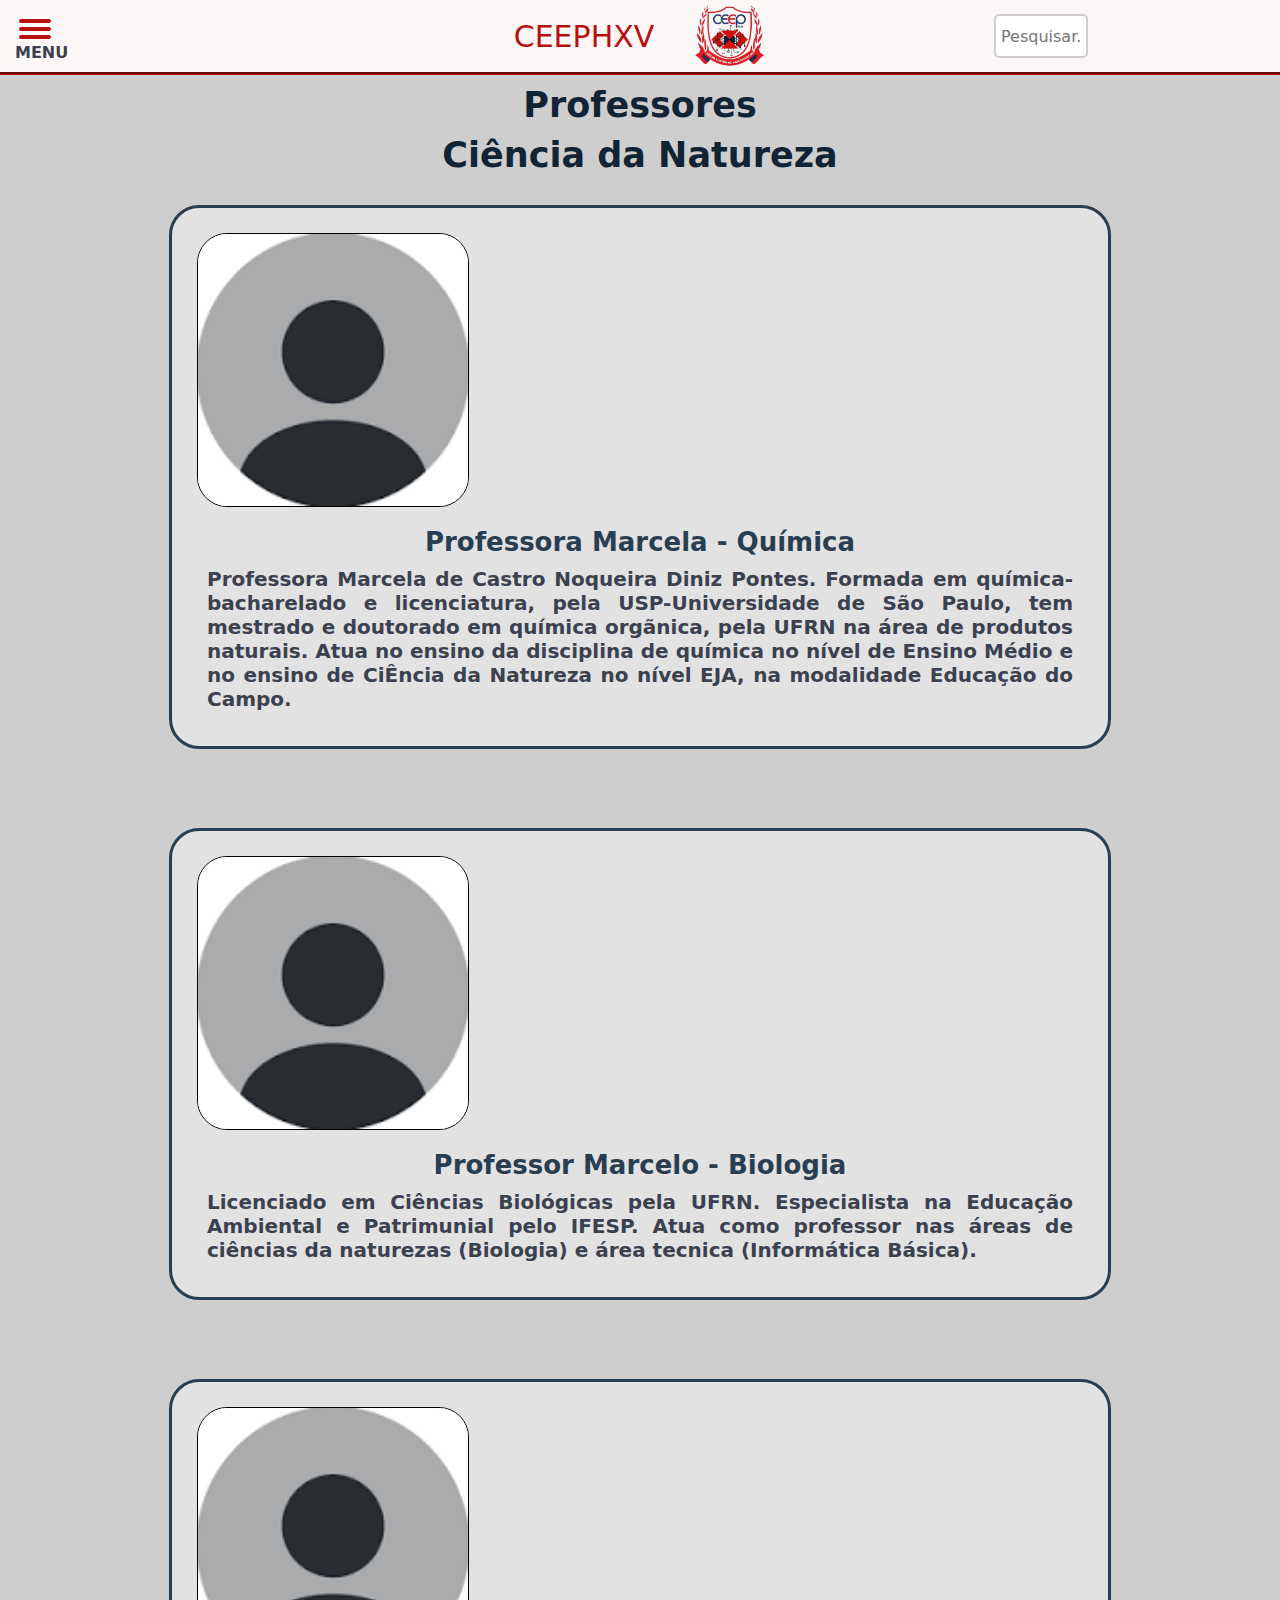
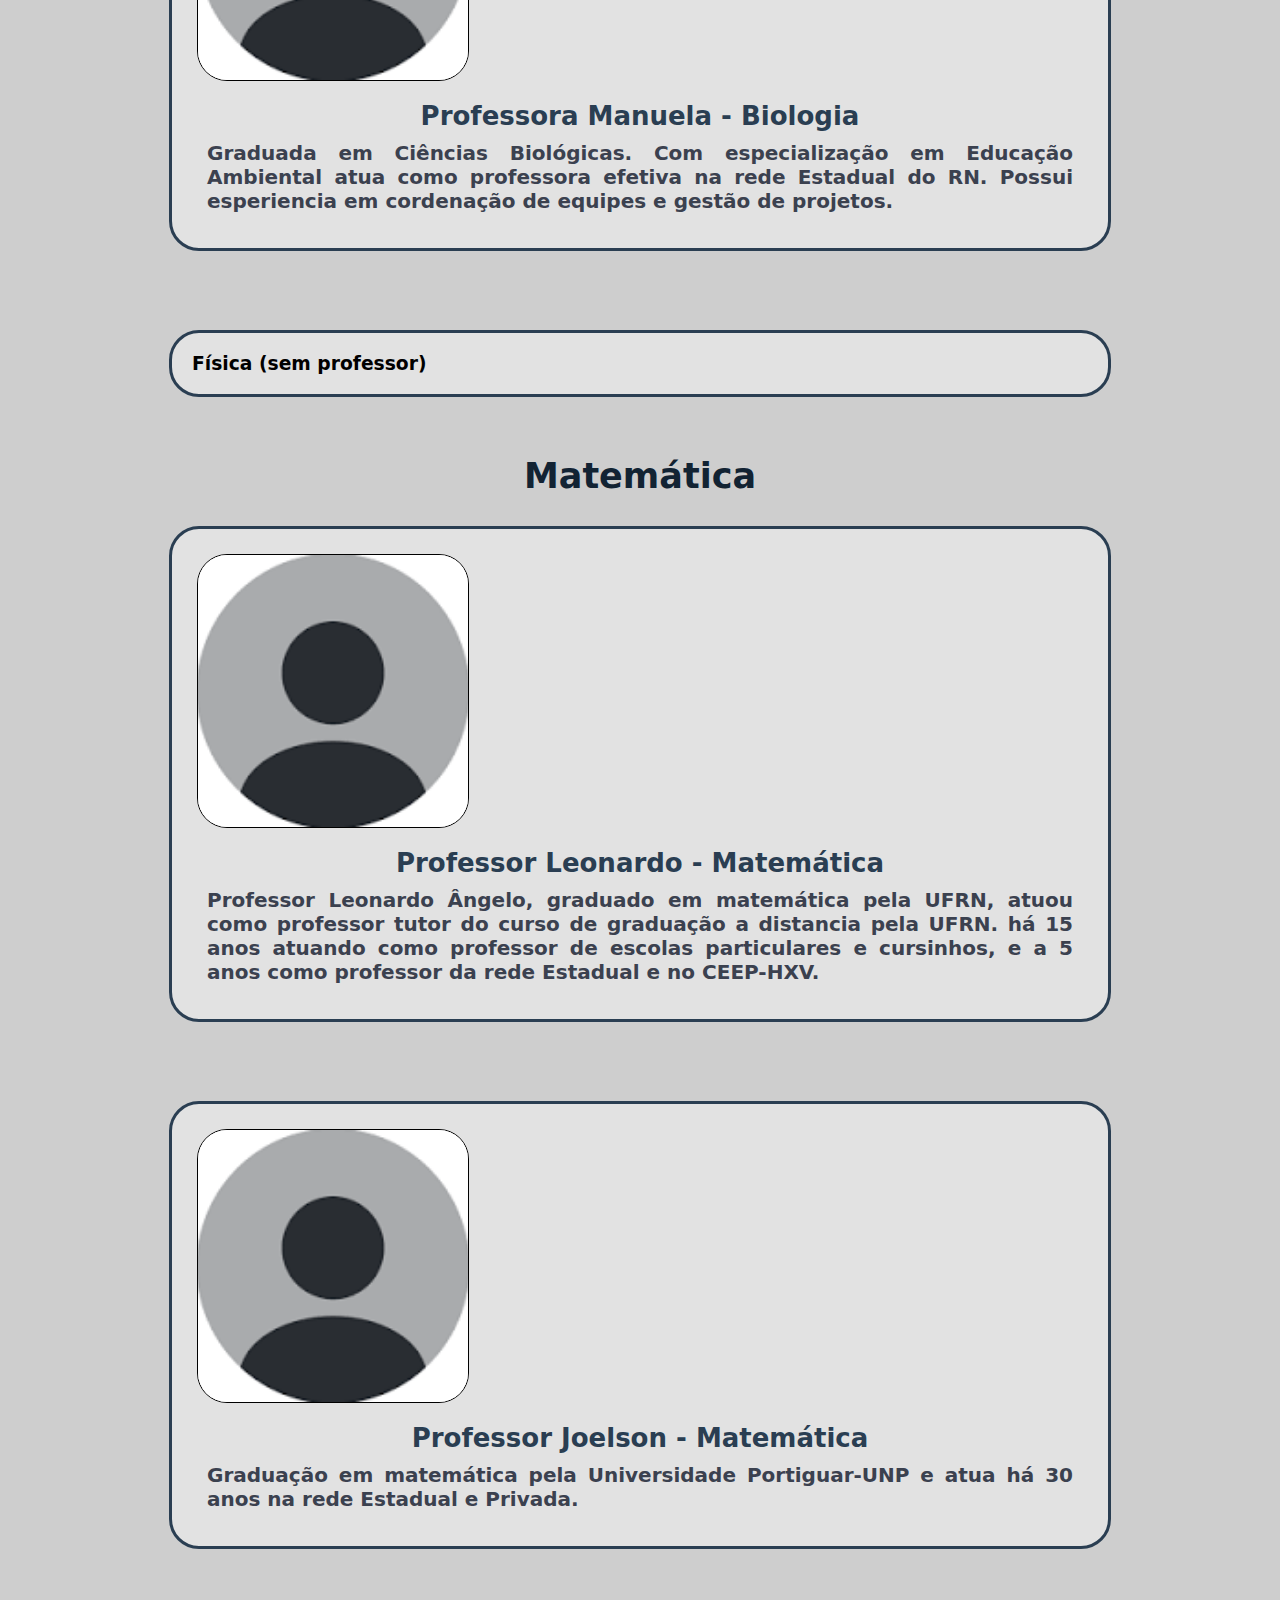
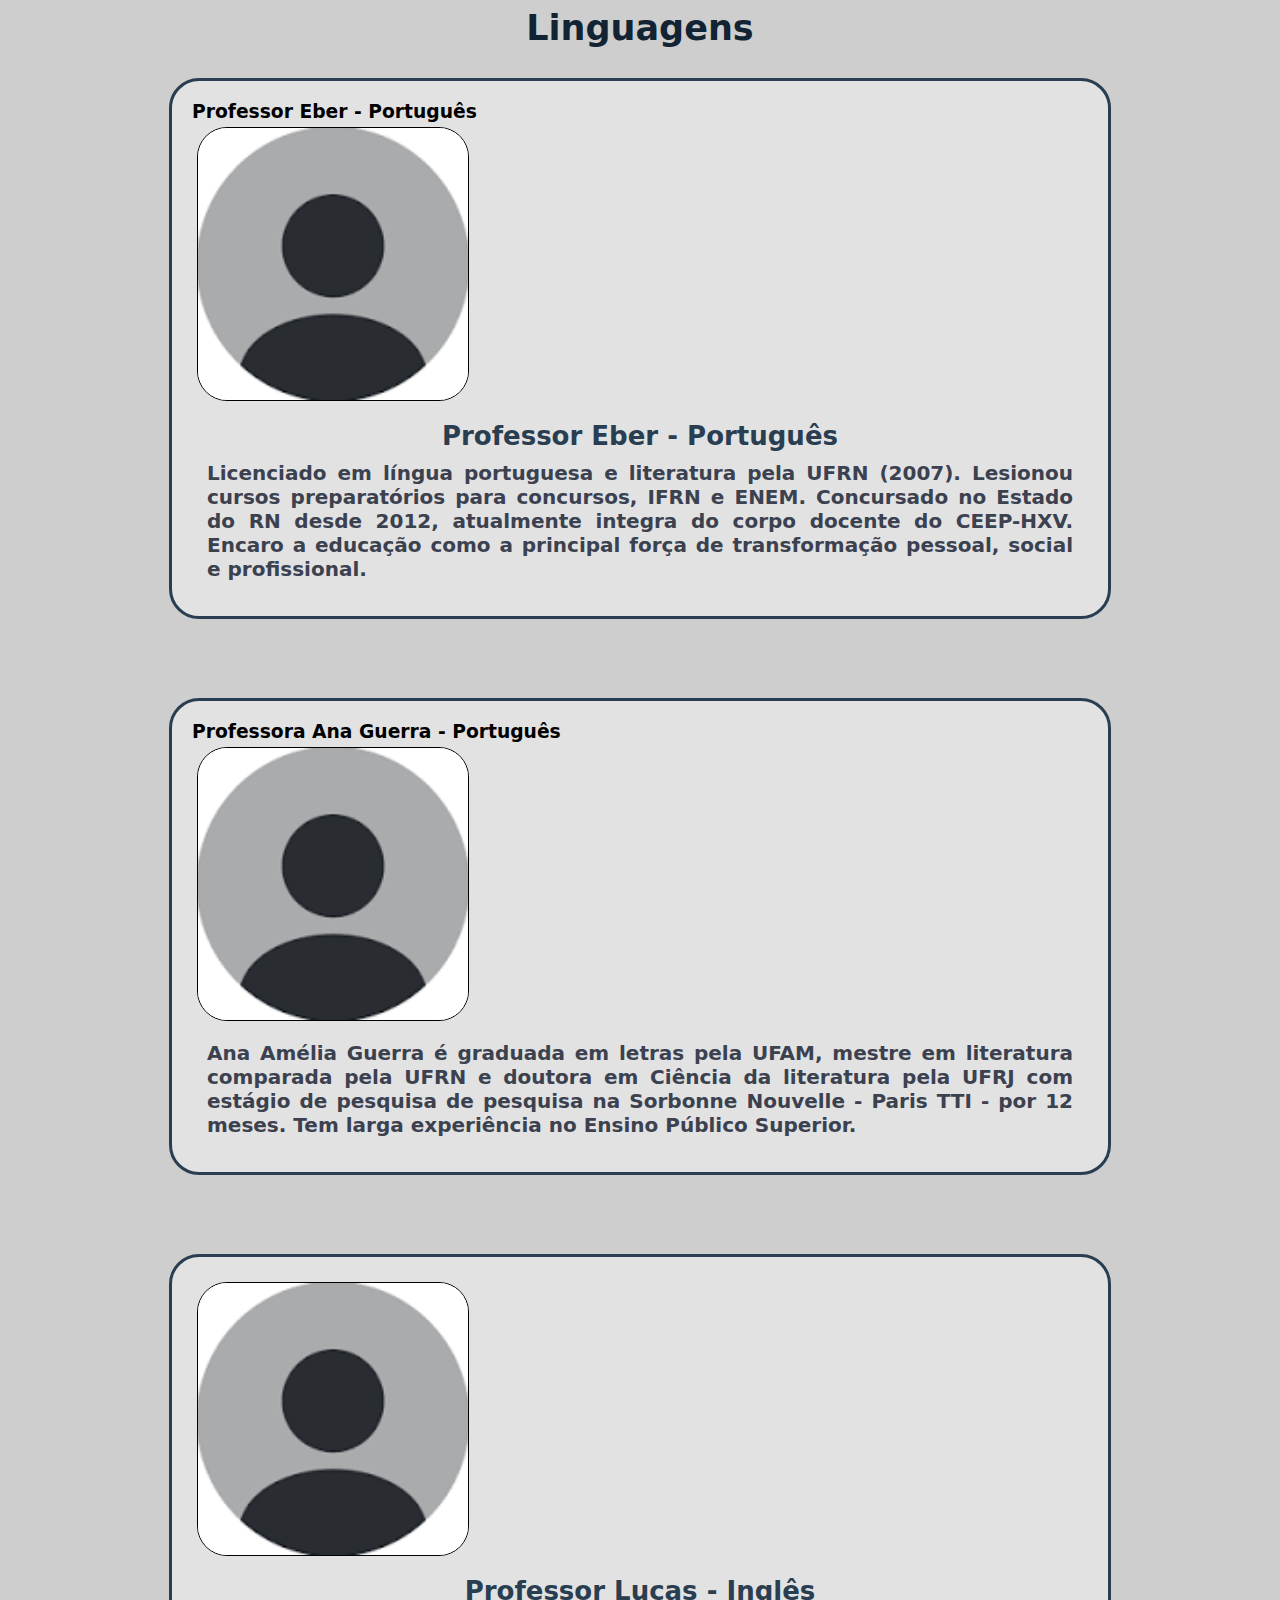
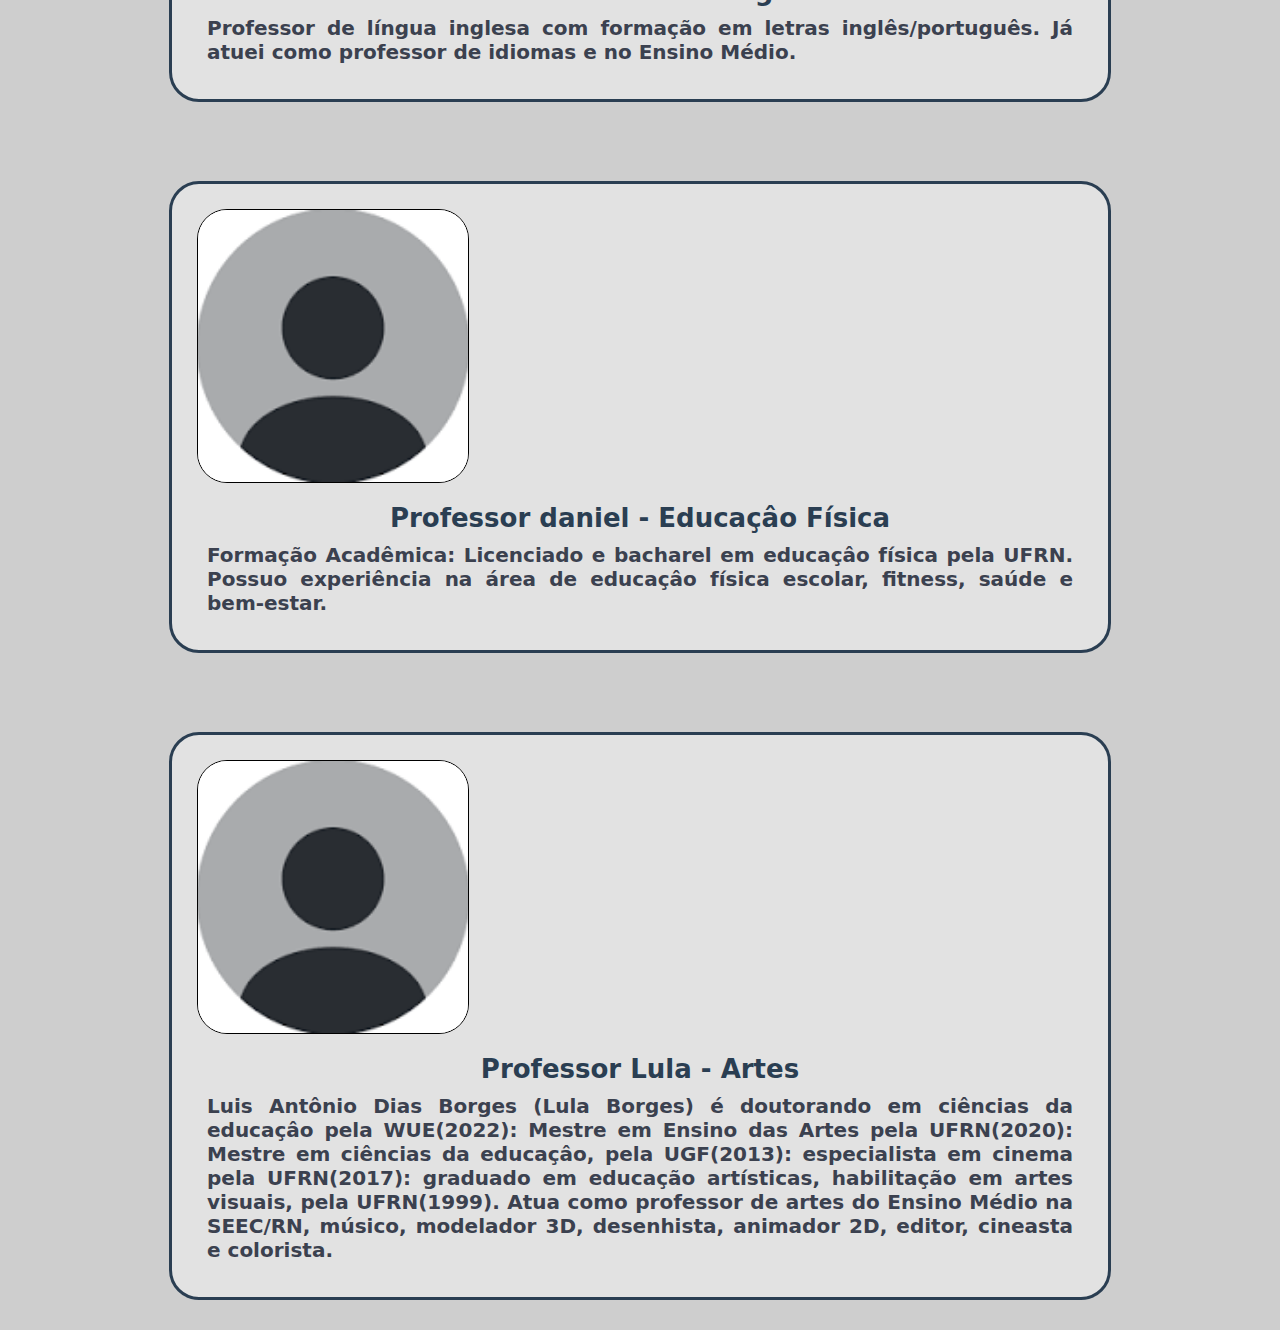
<file: professores.html>
<!DOCTYPE html>
<html lang="pt-br">

<head>
    <link rel="stylesheet" href="style.css">
    <link rel="stylesheet" href="RESPONSIVIDADE.css">
    <meta charset="UTF-8">
    <meta name="viewport" content="width=device-width, initial-scale=1.0">
    <title>Professores</title>
    <script src="JS.js"></script>
</head>

<body>
    <header>
        <nav id="nav" alt="Menu de navegação">
            <div class="burguer" onclick="menu()">
                <div></div>
                <div ></div>
                <div ></div>
                <span class="menutext">MENU</span>
            </div>
            <span class="logotext">ceephxv</span>
            <img src="logo.png.png" class="logo">
            <input type="text" class="pesquisa" placeholder="Pesquisar...">
            <div id="sugestaoContainer"></div>

        </nav>

    </header>

    <h1 class="titulo-area">Professores</h1>

    <h2 class="titulo-area">Ciência da Natureza</h2>
    <div class="professor-container">

        <img src="imagens/professor.png" alt="Marcela" class="professor-image">

        <div class="professor-profile">
            <h3>Professora Marcela - Química</h3>
            <p>Professora Marcela de Castro Noqueira Diniz Pontes. Formada em química-bacharelado e licenciatura, pela
                USP-Universidade de São Paulo, tem mestrado e doutorado em química orgãnica, pela UFRN na área de
                produtos
                naturais. Atua no ensino da disciplina de química no nível de Ensino Médio e no ensino de CiÊncia da
                Natureza no nível EJA, na modalidade Educação do Campo. </p>
        </div>
    </div>
    <br>

    <div class="professor-container">

        <img src="imagens/professor.png" alt="Marcelo" class="professor-image">
        <div class="professor-profile">
            <h3>Professor Marcelo - Biologia</h3>
            <p>Licenciado em Ciências Biológicas pela UFRN. Especialista na Educação Ambiental e Patrimunial pelo IFESP.
                Atua como professor nas áreas de ciências da naturezas (Biologia) e área tecnica (Informática Básica).
            </p>
        </div>
    </div>
    <br>
    <div class="professor-container">

        <img src="imagens/professor.png" alt="Manuela" class="professor-image">
        <div class="professor-profile">
            <h3>Professora Manuela - Biologia</h3>
            <p>Graduada em Ciências Biológicas. Com especialização em Educação Ambiental atua como professora efetiva na
                rede Estadual do RN. Possui esperiencia em cordenação de equipes e gestão de projetos.</p>
        </div>
    </div>
    <br>
    <div class="professor-container">
        <h3>Física (sem professor)</h3>
    </div>
    <br>
    <h2 class="titulo-area" >Matemática</h2>
    <div class="professor-container">

        <img src="imagens/professor.png" alt="Leonardo" class="professor-image">
        <div class="professor-profile">
            <h3>Professor Leonardo - Matemática</h3>
            <p>Professor Leonardo Ângelo, graduado em matemática pela UFRN, atuou como professor tutor do curso de
                graduação
                a distancia pela UFRN. há 15 anos atuando como professor de escolas particulares e cursinhos, e a 5 anos
                como professor da rede Estadual e no CEEP-HXV.</p>
        </div>
    </div>
    <br>
    <div class="professor-container">

        <img src="imagens/professor.png" alt="Joelson" class="professor-image">
        <div class="professor-profile">
            <h3>Professor Joelson - Matemática</h3>
            <p>Graduação em matemática pela Universidade Portiguar-UNP e atua há 30 anos na rede Estadual e Privada.</p>
        </div>
    </div>

    <br>

    <h2 class="titulo-area" >Linguagens</h2>
    <div class="professor-container">
        <h3>Professor Eber - Português</h3>
        <img src="imagens/professor.png" alt="Eber" class="professor-image">

        <div class="professor-profile">
            <h3>Professor Eber - Português</h3>
            <p>Licenciado em língua portuguesa e literatura pela UFRN (2007). Lesionou cursos preparatórios para
                concursos,
                IFRN e ENEM. Concursado no Estado do RN desde 2012, atualmente integra do corpo docente do CEEP-HXV.
                Encaro
                a educação como a principal força de transformação pessoal, social e profissional.</p>
        </div>
    </div>

    <br>
    <div class="professor-container">
        <h3>Professora Ana Guerra - Português</h3>
        <img src="imagens/professor.png" alt="Ana" class="professor-image">

        <div class="professor-profile">

            <p>Ana Amélia Guerra é graduada em letras pela UFAM, mestre em literatura comparada pela UFRN e doutora em
                Ciência da literatura pela UFRJ com estágio de pesquisa de pesquisa na Sorbonne Nouvelle - Paris TTI -
                por
                12 meses. Tem larga experiência no Ensino Público Superior.</p>
        </div>
    </div>

    <br>

    <div class="professor-container">

        <img src="imagens/professor.png" alt="Lucas" class="professor-image">

        <div class="professor-profile">
            <h3>Professor Lucas - Inglês</h3>
            <p>Professor de língua inglesa com formação em letras inglês/português. Já atuei como professor de idiomas e
                no
                Ensino Médio.</p>
        </div>
    </div>

    <br>

    <div class="professor-container">

        <img src="imagens/professor.png" alt="Daniel" class="professor-image">

        <div class="professor-profile">
            <h3>Professor daniel - Educaçâo Física </h3>
            <p>Formação Acadêmica: Licenciado e bacharel em educaçâo física pela UFRN. Possuo experiência na área de
                educaçâo física escolar, fitness, saúde e bem-estar.</p>
        </div>
    </div>
    <br>

    <div class="professor-container">

        <img src="imagens/professor.png" alt="Lula" class="professor-image">

        <div class="professor-profile">

            <h3> Professor Lula - Artes </h3>
            <p>Luis Antônio Dias Borges (Lula Borges) é doutorando em ciências da educaçâo pela WUE(2022): Mestre em
                Ensino
                das Artes pela UFRN(2020): Mestre em ciências da educaçâo, pela UGF(2013): especialista em cinema pela
                UFRN(2017): graduado em educação artísticas, habilitação em artes visuais, pela UFRN(1999). Atua como
                professor de artes do Ensino Médio na SEEC/RN, músico, modelador 3D, desenhista, animador 2D, editor,
                cineasta e colorista.</p>
        </div>
    </div>

</body>

</html>
</file>
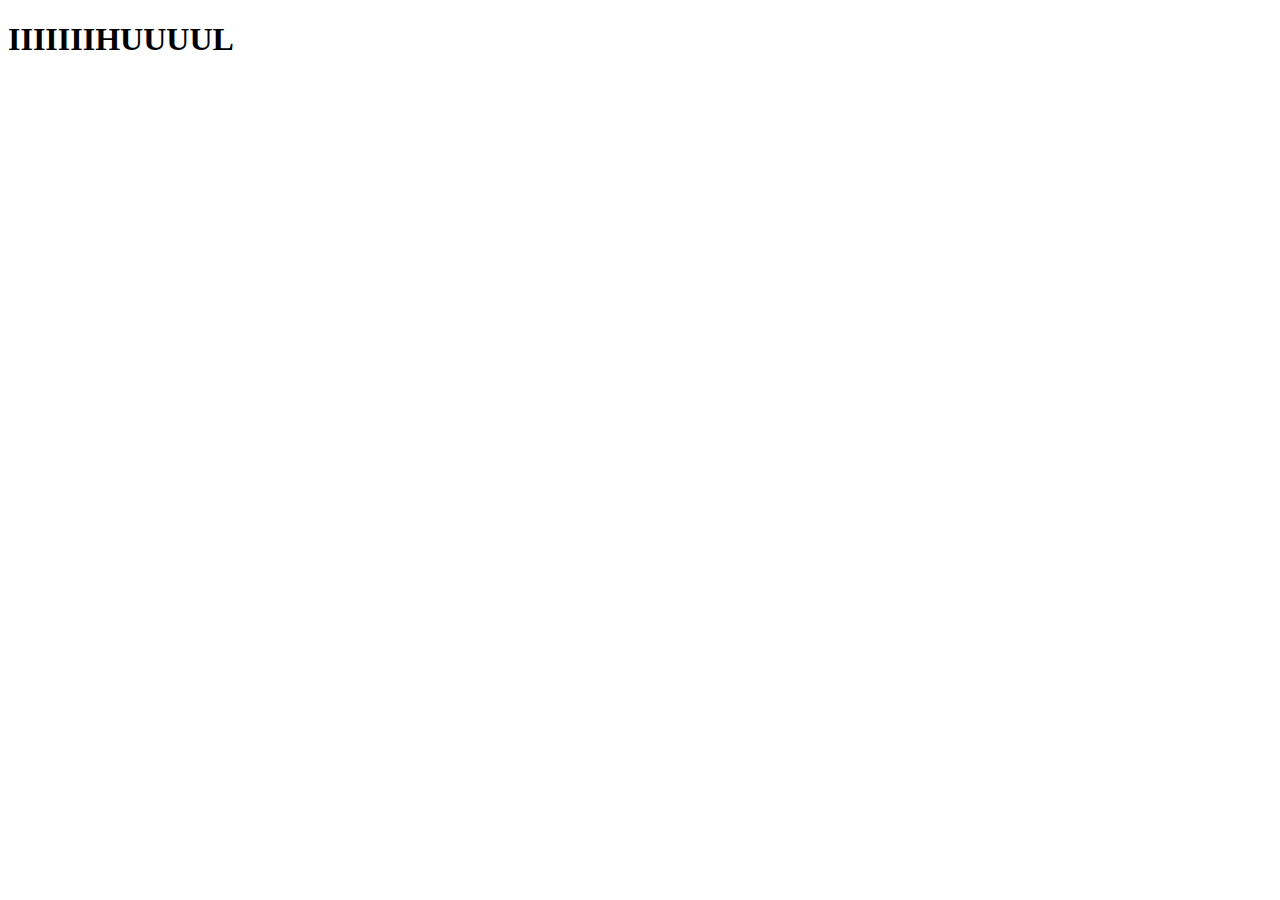
<file: tabelinha 1.1 (3).html>
<!DOCTYPE html>
<html>
<head>
  <meta http-equiv="CONTENT-TYPE" content="text/html; charset=UTF-8">
  <title>Hello, World!</title>
</head>
<script>
function tabHorario() {
  {const professores = [
    { nome: "Joelson", disciplina: ["MatemáticaJoel", "OficinasJoel"], url: "gestao.html#joelson"},
    { nome: "AnaG", disciplina: ["Português", "OficinasAnaG"], url: "gestao.html#joelson"},
    { nome: "Lucas", disciplina: ["Inglês", "Orientação AcadêmicaLucas", "OficinasLucas"], url: "gestao.html#lucas" },
    { nome: "Mariana", disciplina:["Projeto de VidaMariana" ,"Sociologia"], url: "gestao.html#mariana" },
    { nome: "Manuela", disciplina: ["BiologiaManu", "OficinasManuela"], url: "gestao.html#manuela" },
    { nome: "Rute", disciplina: ["Marketing e Serviços", "GFRute", "Matemática Financeira", "Orientação AcadêmicaRute"], url: "gestao.html#rute" },
    { nome: "Ranaildo", disciplina: ["Estatística", "Empreendedorismo"], url: "gestao.html#ranaildo" },
    { nome: "Lula", disciplina: ["Orientação AcadêmicaLula", "Arte"], url: "gestao.html#lula" },
    { nome: "Eber", disciplina: ["Português", "Eletiva OrientadaEber"], url: "gestao.html#eber" },
    { nome: "Marcelo", disciplina: ["BiologiaMarcelo" ,"Informatica Basica"], url: "gestao.html#marcelo" },
    { nome: "Daniel", disciplina: ["Educação Física"], url: "gestao.html#daniel" },
    { nome: "Leonardo", disciplina: ["MatemáticaLeo", "Eletiva OrientadaLeo", "OficinasLeo"], url: "gestao.html#leonardo" },
    { nome: "Paulo", disciplina: ["Geografia", "OficinasPaulo"], url: "gestao.html#paulo" },
    { nome: "Allan", disciplina: ["Banco de Dados", "PW1&2", "PEOO"], url: "gestao.html#allan" },
    { nome: "Nancy", disciplina: ["Desenvolvimento de Sistemas", "FRCNancy", "Segurança da Informação"], url: "gestao.html#nancy" },
    { nome: "Iara", disciplina: ["Projeto de VidaIara", "HistóriaIara"], url: "gestao.html#iara" },
    { nome: "Rosa", disciplina: "MTA", url: "gestao.html#rosa" },
    { nome: "Francisco", disciplina: ["HistóriaFran"], url: "gestao.html#francisco" },
    { nome: "Lindemberg", disciplina: ["LPABerg", "MTCLindemberg", "FRCLindemberg", "TIR"], url: "gestao.html#linduberg" },
    { nome: "Ricardo", disciplina: ["Fisica", "OficinasRicardo"], url: "gestao.html" },
    { nome: "Gaspar", disciplina: ["GPTS", "GFGas", "MTCGas"], url: "gestao.html#gaspar"},
    { nome: "Ruziane", disciplina: ["Gestão de Pessoas", "Orientação AcadêmicaRuziane"], url: "gestao.html#ruziane"},
  ];
  /* Array com os horaios para criar as tds corretamente*/
  const horarios = {
  "1AI": { SEG: ["BiologiaManu", "Fisica", "ingles" , "", "Projeto de Vida", "Projeto de Vida", "", "Quimica", "Sociologia" , "" , "Fundamentos de Redes de Computadores" , "Fundamentos de Redes de Computadores"], TER: ["OficinasManuela", "OficinasManuela", "HistóriaFran", "", "LPALindemberg", "LPALindemberg", "", "MatemáticaJoel", "MatemáticaJoel", "", "Educação Física", "Inglês"], QUA: ["Geografia", "PW1&2", "PW1&2", "", "Eletiva", "Eletiva", "", "Química", "BiologiaManu", "", "Eletiva OrientadaEber", "Eletiva OrientadaEber"], QUI: ["HistóriaFran", "PortuguêsAna", "Educação Física", "", "FRCNancy", "FRCNancy", "", "MatemáticaJoel", "Práticas", "", "Informática Básica", "Geografia" ], SEX: [] },
  "1BI": { SEG: ["HistóriaFran", "Geográfia", "BiologiaManu", "", "FRCNancy", "FRCNancy", "", "Projeto de Vida", "Projeto de Vida", "", "Práticas", "MatemáticaJoel"], TER: ["Educação Física", "Informática Básica", "Inglês", "", "Projeto de VidaIara", "Projeto de VidaIara", "", "BiologiaManu", "Educação Física", "", "Sociologia", "Informática Básica" ], QUA: ["Sociologia", "HistóriaFran", "Inglês", "", "Eletiva", "Eletiva", "", "Educação Física", "Química", "", "PortuguêsAna", "PortuguêsAna"], QUI: ["Biologia", "Física", "Geografia", "", "Informática Básica", "Química", "", "FRCNancy", "FRCNancy", "", "Orientação AcadêmicaLula"], SEX: [] },
  "1CI": { SEG: ["Geografia", "Informática Básica", "HistóriaFran", "", "Física", "BiologiaManu", "", "Eletiva OrientadaEber", "Eletiva OrientadaEber", "", "Práticas", "Química"], TER: ["Inglês", "LPALindemberg", "LPALindemberg", "", "Projeto de VidaIara", "Projeto de VidaIara", "", "BiologiaManu", "Educação Física", "", "Sociologia", "informática Básica"], QUA: ["FRCLindemberg", "FRCLindemberg", "PortuguêsAna", "", "Eletiva", "Eletiva", "", "Arte", "Educação Física", "", "MatemáticaJoel", "MatemáticaJoel"], QUI: ["FRCLindemberg", "FRCLindemberg", "Inglês", "", "PortuguêsAna", "PortuguêsAna", "", "Química", "Geografia", "", "MatemáticaJoel", "Física"], SEX: [] },
  "1AA": { SEG: ["Estátistica", "Estátistica", "Química", "", "GPTS", "GPTS", "", "MatemáticaJoel", "MatemáticaJoel", "", "Inglês", "Sociologia"], TER: ["Geografia", "HistóriaFran", "Informática Básica", "", "Educação Física", "Educação Física", "", "FilosofiaSP", "BiologiaManu", "", "GPTS", "GPTS"], QUA: ["HistóriaFran", "Orientação AcadêmicaRuziane", "Orientação AcadêmicaRuziane", "", "Eletiva", "Eletiva", "", "PortuguêsAna", "PortuguêsAna", "", "Química", "Física"], QUI: ["Inglês", "Eletiva OrientadaLeo", "Eletiva OrientadaLeo", "", "Estatísticas", "Estatísticas", "", "PortuguêsAna", "Arte", "", "Geografia", "MatemáticaJoel"], SEX: [] },
  "1BA": { SEG: ["GPTS", "GPTS", "Informática Basica", "", "BiologiaManu", "HistóriaFran", "", "Física", "Química", "", "Sociologia", "Inglês"], TER: ["Informática Básica", "Física", "Educação Física", "", "Orientação AcadêmicaRute", "Orientação AcadêmicaRute", "", "GPTS", "GPTS", "EspanholSP", "FilosofiaSP"], QUA: ["Estatística", "Estatística", "Arte", "", "Eletiva", "Eletiva", "", "MatemáticaJoel", "MatemáticaJoel", "", "Educação Física", "Química"], QUI: ["Geografia", "Estatísticas", "Estatísticas", "", "BiologiaManu", "Inglês", "", "OficinasManu", "OficinasManu", "", "PortuguêsAna", "PortuguêsAna"], SEX: [] },
  "2AI": { SEG: ["Inglês", "Química", "PortuguêsEber", "", "Empreendedorismo", "Empreendedorismo", "", "Sociologia", "Física", "", "EspanholSP", "FilosofiaSP"], TER: ["TIR", "PEOO", "PEOO", "", "Trilhas", "Trilhas", "", "Trilhas", "Trilhas", "", "HistóriaIara", "Educação Física"], QUA: ["PEOO", "Geografia", "TRC", "", "Eletiva", "Eletiva", "", "PortuguêsEber", "Arte", "", "MatemáticaLeo", "OficinaSP"], QUI: ["MatemáticaLeo", "Segurança da Informação", "Segurança da Informação", "", "TIR", "TIR", "", "BiologiaMarcelo", "Práticas", "", "Projeto de VidaIara", "Projeto de VidaIara"], SEX: [] },
  "2AA": { SEG: ["Biologia", "Informática Básica", "HistóriaFran", "", "Geografia", "Química", "", "Empreendedorismo", "Empreendedorismo", "", "Práticas", "EspanholSP"], TER: ["Filosofia", "MTCGas", "GFRute", "", "Trilhas", "Trilhas", "", "Trilhas", "Trilhas", "", "HistóriaIara", "Educação Física"], QUA: ["Gestão de Pessoas", "Matemática Financeira", "Matemática Financeira", "", "Eletiva", "Eletiva", "", "Orientação AcadêmicaLucas", "Orientação AcadêmicaLucas", "", "Física", "MatemáticaLeo"], QUI: ["Projeto de VidaIara", "Projeto de VidaIara", "Práticas", "", "Educação Física", "Arte", "", "Matemática Financeira", "Matemática Financeira", "", "Gestão de Pessoas", "Gestão de Pessoas"], SEX: [] },
  "2BA": { SEG: ["Projeto De VidaIara", "Projeto De VidaIara", "Empreendedorismo", "", "Química", "PortuguêsEber", "", "Gestão FinanceiraGas", "MatemáticaLeo", "", "Práticas", "BiologiaMarcelo"], TER: ["Matemática Financeira", "Matemática Financeira", "Sociologia", "", "Trilhas", "Trilhas", "", "Trilhas", "Trilhas", "", "Geografia", "MatemáticaLeo"], QUA: ["GFGas", "GFGas", "Português", "Eletiva", "Eletiva", "", "Gestão de Pessoas", "Gestão de Pessoas", "", "EspanholSP", "FilosofiaSP"], QUI: ["Empreendedorismo", "Educação Física", "MTCLindemberg", "", "Física", "HistóriaIara", "", "Arte", "Práticas", "", "Matemática Financeira", "Matemática Financeira"], SEX: [] },
  "3AI": { SEG: ["Química", "Desenvolvimento de Sistemas", "Geografia", "", "BiologiaMarcelo", "Sociologia", "", "PROJETO INTEGRADOR", "PROJETO INTEGRADOR", "", "PROJETO INTEGRADOR", "PROJETO INTEGRADOR",], TER: ["MatemáticaLeo", "Educação Física", "Física", "", "Projeto de VidaMariana", "Projeto de VidaMariana", "", "PROJETO INTEGRADOR", "PROJETO INTEGRADOR", "", "PROJETO INTEGRADOR", "PROJETO INTEGRADOR"], QUA: ["Práticas", "EspanholSP", "Desenvolvimento de Sistemas", "", "Orientação AcadêmicaSP", "Inglês", "", "PROJETO INTEGRADOR", "PROJETO INTEGRADOR", "", "PROJETO INTEGRADOR", "PROJETO INTEGRADOR"], QUI: [], SEX: [] },
  "3BI": { SEG: ["PortuguêsEber", "PortuguêsEber", "Desenvolvimento de Sistemas", "", "Sociologia", "EspanholSP", "", "PROJETO INTEGRADOR", "PROJETO INTEGRADOR", "", "PROJETO INTEGRADOR", "PROJETO INTEGRADOR"], TER: ["HistóriaFran", "Projeto de VidaIara", "Projeto de VidaIara", "", "MatemáticaLeo", "FilosofiaSP", "", "PROJETO INTEGRADOR", "PROJETO INTEGRADOR", "", "PROJETO INTEGRADOR", "PROJETO INTEGRADOR"], QUA: ["Práticas", "Desenvolvimento de Sistemas", "Educação Física", "", "Química", "Orientação AcadêmicaSP", "", "PROJETO INTEGRADOR", "PROJETO INTEGRADOR", "", "PROJETO INTEGRADOR", "PROJETO INTEGRADOR"], QUI: [], SEX: [] },
  "3AA": { SEG: ["Projeto de VidaMariana", "Projeto de VidaMariana", "Física", "", "PortuguêsEber", "EspanholSP", "", "PROJETO INTEGRADOR", "PROJETO INTEGRADOR", "", "PROJETO INTEGRADOR", "PROJETO INTEGRADOR"], TER: ["MTA", "MatemáticaLeo", "MatemáticaLeo", "", "Geografia", "FilosofiaSP", "", "PROJETO INTEGRADOR", "PROJETO INTEGRADOR", "", "PROJETO INTEGRADOR", "PROJETO INTEGRADOR"], QUA: ["Práticas", "Sociologia", "MTARute", "", "Inglês", "Orientação AcadêmicaSP", "", "PROJETO INTEGRADOR", "PROJETO INTEGRADOR", "", "PROJETO INTEGRADOR", "PROJETO INTEGRADOR"], QUI: [], SEX: [] },
  "3BA": { SEG: ["EspanholSP", "HistóriaFran", "Sociologia", "", "Inglês", "Geografia", "", "PROJETO INTEGRADOR", "PROJETO INTEGRADOR", "", "PROJETO INTEGRADOR", "PROJETO INTEGRADOR"], TER: ["Projeto de VidaMariana", "Projeto de VidaMariana", "MTA", "", "Biologia", "Filosofia", "", "PROJETO INTEGRADOR", "PROJETO INTEGRADOR", "", "PROJETO INTEGRADOR", "PROJETO INTEGRADOR"], QUA: ["Práticas", "MTARute", "Orientação AcadêmicaSP" , "", "PortuguêsEber", "PortuguêsEber", "", "PROJETO INTEGRADOR", "PROJETO INTEGRADOR", "", "PROJETO INTEGRADOR", "PROJETO INTEGRADOR"], QUI: [], SEX: [] }
};
  const turmaSelecionada = document.getElementById("Turma").value;
  const diaSelecionado = document.getElementById("dia").value;

  var tableConteiner = document.querySelector("#table-conteiner");
  tableConteiner.innerHTML = "";
  var table = document.createElement("table");
  table.classList.add("tabela-horario");
  tableConteiner.appendChild(table);
  
  const horariosDoDia = horarios[turmaSelecionada][diaSelecionado];

  for (let i = 0; i < 12; i++) { // 12 horários fixos
    const tr = document.createElement("tr"); // linha por horário
    const td = document.createElement("td");
    const disciplina = horariosDoDia[i] || "";

    if (disciplina === "") {
      if (i === 3) td.textContent = "Café da manhã - 10:00h á 10:20h";
      else if (i === 5) td.textContent = "Almoço - 12:00h á 13:20h";
      else if (i === 9) td.textContent = "Lanche - 15:00h á 15:20h";
      else td.textContent = "Intervalo";
    } 
    // caso especial para práticas, eletiva e trilhas
    else if (disciplina.includes("Práticas")) {
      td.textContent = disciplina;
      td.classList.add("Práticas");
    } else if (disciplina.includes("Eletiva") || disciplina.includes("Trilhas")) {
      td.textContent = disciplina;
      td.classList.add("Eletrilhas");
    } 
    else {
      const professor = professores.find(p =>
        Array.isArray(p.disciplina)
          ? p.disciplina.includes(disciplina)
          : p.disciplina === disciplina
      );

      if (professor) {
        td.classList.add(professor.nome);
        td.textContent = disciplina + " - " + professor.nome; 
      } else {
        td.textContent = disciplina;
      }
    }

    tr.appendChild(td);
    table.appendChild(tr); // adiciona a linha na tabela
  }
}
</script>
<body>
  <h1>IIIIIIIHUUUUL</h1>
  <div id="table-conteiner"></div>
</body>
</html>
</file>
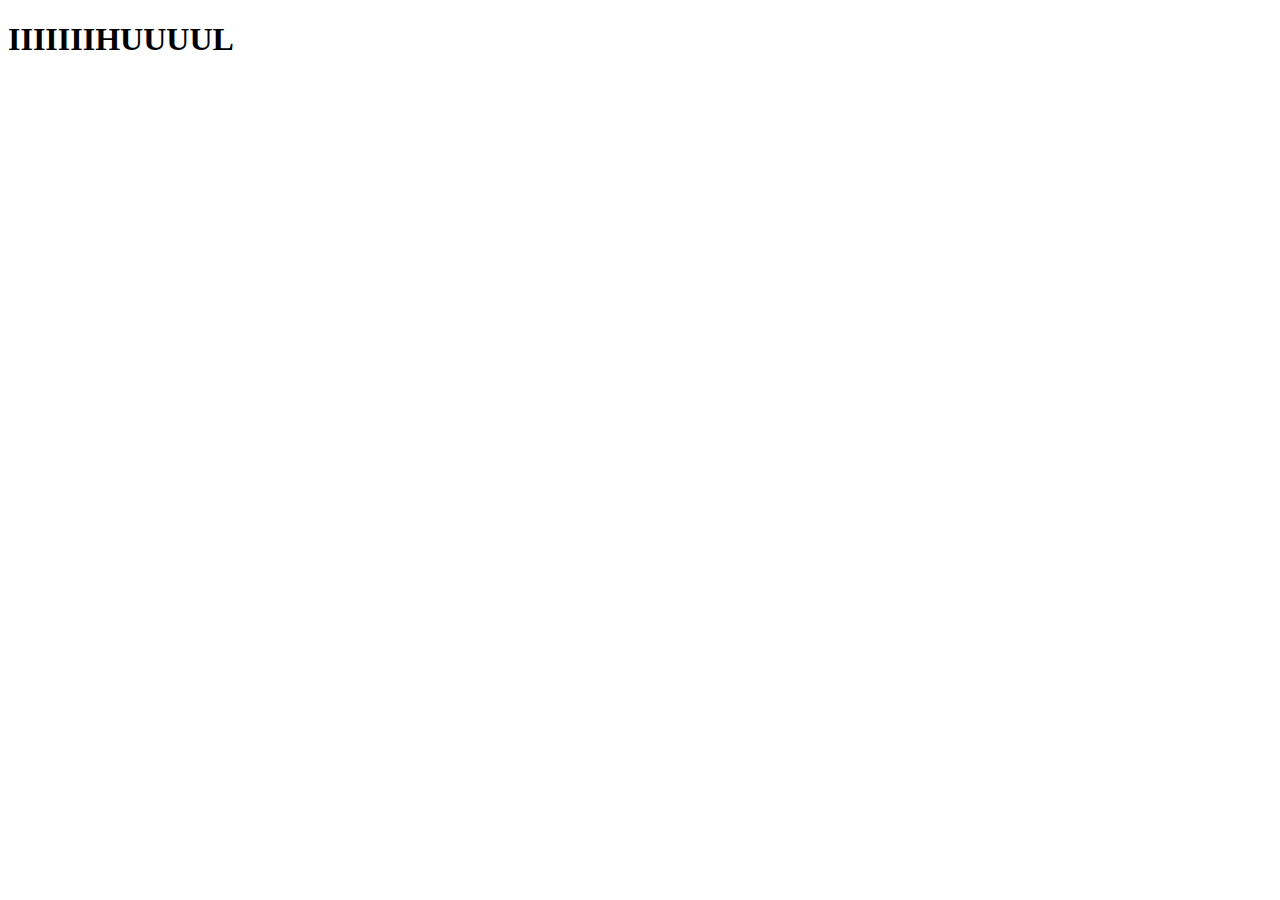
<file: tabelinha 1.1.html>
<!DOCTYPE html>
<html>
<head>
  <meta http-equiv="CONTENT-TYPE" content="text/html; charset=UTF-8">
  <title>Hello, World!</title>
</head>
<script>
function tabHorario() {
  const professores = [
    { nome: "Lucas", disciplina: "Inglês", url: "gestao.html#lucas" },
    { nome: "Mariana", disciplina:["Projeto de Vida" ,"Sociologia"], url: "gestao.html#mariana" },
    { nome: "Manuela", disciplina: "BiologiaManu", url: "gestao.html#manuela" },
    { nome: "Rute", disciplina: "Marketing e Serviços", url: "gestao.html#rute" },
    { nome: "Ranaildo", disciplina: "Sistemas de Informação", url: "gestao.html#ranaildo" },
    { nome: "Lula", disciplina: "Arte", url: "gestao.html#lula" },
    { nome: "Eber Ramos", disciplina: "Português", url: "gestao.html#eber" },
    { nome: "Marcelo", disciplina: ["Biologia" ,"Informatica Basica"], url: "gestao.html#marcelo" },
    { nome: "Daniel", disciplina: "Educação Física", url: "gestao.html#daniel" },
    { nome: "Leonardo", disciplina: "Matemática", url: "gestao.html#leonardo" },
    { nome: "Paulo", disciplina: "Geografia", url: "gestao.html#paulo" },
    { nome: "Allan", disciplina: "Banco de Dados", url: "gestao.html#allan" },
    { nome: "Nancy", disciplina: "Desenvolvimento de Sistemas", url: "gestao.html#nancy" },
    { nome: "Iara", disciplina: "Projeto de Vida", url: "gestao.html#iara" },
    { nome: "Rosa", disciplina: "Orientação Acadêmica", url: "gestao.html#rosa" },
    { nome: "Francisco", disciplina: "História e Trilhas (UC1)", url: "gestao.html#francisco" },
    { nome: "Linduberg", disciplina: "Metodologia do Trabalho Científico (MTC)", url: "gestao.html#linduberg" },
    {nome: "Ricardo", disciplina: "Fisica", url: "gestao.html"},
  ];
  /* Array com os horaios para criar as tds corretamente*/
  const horarios = {
  "1AI": { SEG: ["BiologiaManu", "Fisica", "ingles" , "", "Projeto de Vida", "Projeto de Vida", "", "Quimica", "Sociologia" , "" , "Fundamentos de Redes de Computadores" , "Fundamentos de Redes de Computadores"], TER: [], QUA: [], QUI: [], SEX: [] },
  "1BI": { SEG: ["HistóriaFran", "Geográfia", "BiologiaManu", "", "FRCNancy", "FRCNancy", "", "Projeto de Vida", "Projeto de Vida", "", "Práticas", "MatemáticaJoel"], TER: [], QUA: [], QUI: [], SEX: [] },
  "1CI": { SEG: ["Geografia", "Informática Básica", "HistóriaFran", "", "Física", "BiologiaManu", "", "Eletiva OrientadaEber", "Eletiva OrientadaEber", "", "Práticas", "Química"], TER: [], QUA: [], QUI: [], SEX: [] },
  "1AA": { SEG: ["Estátistica", "Estátistica", "Química", "", "GPTS", "GPTS", "", "MatemáticaJoel", "MatemáticaJoel", "", "Inglês", "Sociologia"], TER: [], QUA: [], QUI: [], SEX: [] },
  "1BA": { SEG: ["GPTS", "GPTS", "Informática Basica", "", "BiologiaManu", "HistóriaFran", "", "Física", "Química", "", "Sociologia", "Inglês"], TER: [], QUA: [], QUI: [], SEX: [] },
  "2AI": { SEG: ["Inglês", "Química", "PortuguêsEber", "", "Empreendedorismo", "Empreendedorismo", "", "Sociologia", "Física", "", "EspanholSP", "FilosofiaSP"], TER: [], QUA: [], QUI: [], SEX: [] },
  "2AA": { SEG: ["Biologia", "Informática Básica", "HistóriaFran", "", "Geografia", "Química", "", "Empreendedorismo", "Empreendedorismo", "", "Práticas", "EspanholSP"], TER: [], QUA: [], QUI: [], SEX: [] },
  "2BA": { SEG: [], TER: [], QUA: [], QUI: [], SEX: [] },
  "3AI": { SEG: [], TER: [], QUA: [], QUI: [], SEX: [] },
  "3BI": { SEG: [], TER: [], QUA: [], QUI: [], SEX: [] },
  "3AA": { SEG: [], TER: [], QUA: [], QUI: [], SEX: [] },
  "3BA": { SEG: [], TER: [], QUA: [], QUI: [], SEX: [] }
};
  const turmaSelecionada = document.getElementById("Turma").value;
  const diaSelecionado = document.getElementById("dia").value;

  var tableConteiner = document.querySelector("#table-conteiner");
  tableConteiner.innerHTML = "";
  var table = document.createElement("table");
  table.classList.add("tabela-horario");
  tableConteiner.appendChild(table);
  
  const horariosDoDia = horarios[turmaSelecionada][diaSelecionado];

  for (let i = 0; i < 12; i++) { // 12 horários fixos
    const tr = document.createElement("tr"); // linha por horário
    const td = document.createElement("td");
    const disciplina = horariosDoDia[i] || "";

    if (disciplina === "") {
      if (i === 3) td.textContent = "Café da manhã - 10:00h á 10:20h";
      else if (i === 5) td.textContent = "Almoço - 12:00h á 13:20h";
      else if (i === 9) td.textContent = "Lanche - 15:00h á 15:20h";
      else td.textContent = "Intervalo";
    } 
    // caso especial para práticas, eletiva e trilhas
    else if (disciplina.includes("Práticas")) {
      td.textContent = disciplina;
      td.classList.add("praticas");
    } else if (disciplina.includes("Eletiva") || disciplina.includes("Trilhas")) {
      td.textContent = disciplina;
      td.classList.add("Eletrilhas");
    } 
    else {
      const professor = professores.find(p =>
        Array.isArray(p.disciplina)
          ? p.disciplina.includes(disciplina)
          : p.disciplina === disciplina
      );

      if (professor) {
        td.classList.add(professor.nome));
        td.textContent = disciplina + " - " + professor.nome; 
      } else {
        td.textContent = disciplina;
      }
    }

    tr.appendChild(td);
    table.appendChild(tr); // adiciona a linha na tabela
  }
}
</script>
<body>
  <h1>IIIIIIIHUUUUL</h1>
  <div id="table-conteiner"></div>
</body>
</html>
</file>
<file: style.css>
/* Torna todas as barras de rolagem invisíveis, mas funcionais (sem webkit) */
* {
    scrollbar-width: none;
    /* Firefox */
    -ms-overflow-style: none;
    /* IE e Edge antigo */
}

html,
body {
    overflow-y: scroll;
}



* {
    transition: 0.7s;
    padding: 0;
    margin: 0;
    font-family: system-ui, -apple-system, sans-serif;

}

a {
    color: #fcf7f7;
    text-transform: uppercase;
    font-family: system-ui, -apple-system, sans-serif;
    letter-spacing: 4px;
    text-decoration: none;
}

.overlay {
    position: fixed;
    top: 0;
    left: 0;
    width: 100%;
    height: 100%;
    background-color: rgba(0, 0, 0, 0.5);
    /* Escurece com transparência */
    z-index: 9;
    /* Deve estar abaixo do menu */
    display: none;
    /* Inicialmente escondido */
}

@keyframes fadein {
    from {
        opacity: 0;

    }

    to {
        opacity: 1;

    }

}

@keyframes fadeOut {
    from {
        opacity: 1;

    }

    to {
        opacity: 0;

    }

}

.logotext {

    font-size: 30px;
    color: #B80f10;
    margin: 5px 39px;
    align-self: center;
    text-transform: uppercase;

}

#nav {
    display: flex;
    justify-content: center;
    flex-wrap: nowrap;
    flex-direction: row;
    background-color: #fCf7f7;
    height: 8dvh;
    border-bottom-color: #B80f10;
    border-bottom-style: groove;
    position: relative;

}


.nav-list {
    gap: 5px;
    align-items: baseline;
    list-style: none;
    flex-direction: column;
    display: flex;
    padding: 10px;
    padding-left: 0;
    justify-content: space-around;
    text-transform: uppercase;
    width: 300px;
    overflow: hidden;
}

.nav-list li {
    width: 100%;
    transition: 0.7s;
    letter-spacing: 4px;
    font-family: system-ui, -apple-system, sans-serif;
    border-radius: 10px;
}

.nav-list li>a {
    border-radius: 10px;
    font-size: 20px;
    color: #122333;

    padding: 20px 4%;
    display: flex;
    line-height: 40px;
    transition: 1s;
}

.menu-list li>a:hover {
    transition: 0.5s;
    background-color: #3c5b79;
    font-size: 22px;
}

.nav-list li:hover a {
    font-size: 22px;
    border-radius: 10px;
    color: #fCf7f7;
    text-decoration: none;
    background-color: #122333;
    transition: 0.5s ease;
}


.burguer {

    cursor: pointer;
    position: absolute;
    top: 15px;
    left: 15px;

}

.burguer div {
    width: 32px;
    height: 4px;
    margin: 4px;
    transition: 0.7s;
    border-radius: 5px;
}

.burguer div:nth-child(1) {
    background: #B80f10;
        /* Cor 1 baseada na logo */
}

.burguer div:nth-child(2) {
    background: #B80f10;
    /* Cor 2 baseada na logo */
}

.burguer div:nth-child(3) {
    background: #B80f10;
    /* Cor 3 baseada na logo */
}

.menu {
    background-color: #fCf7f7;
    width: 300px;
    height: 100%;
    position: fixed;
    top: 0;
    left: 0;
    z-index: 10;
    animation: slide-in 0.5s ease forwards;
}



.menu li:hover {
    color: #fCf7f7;
    background-color: #122333;
}

body {
    background-color: #cecece;
}

.menu-close {
    position: absolute;
    top: 10px;
    left: 15px;
    font-size: 24px;
    color: #fcf7f7;
    cursor: pointer;
    background-color: #490b2d;
    width: 36px;
    height: 36px;
    display: flex;
    align-items: center;
    justify-content: center;
    border-radius: 5px;
    font-weight: bold;


}


.menutext {

    font-weight: bold;
    color: #3b414f;
    font-family: system-ui, -apple-system, sans-serif;
}

.close-conteiner {
    width: 300px;
    height: 8dvh;

}

.pesquisa {

    align-self: center;
    margin-left: 10px;
    /* Espaço entre a logo e o campo de pesquisa */
    height: 30px;
    border-radius: 5px;
    padding: 5px;
    font-size: 16px;
    flex-shrink: 0;
    /* Impede que o campo de pesquisa encolha */
    position: absolute;
    right: 15%;
    /* Ajuste para posicionar ao lado da logo */
    width: 80px;
    /* Largura inicial */
    height: 30px;
    border: 2px solid #cecece;
    border-radius: 5px;
    padding: 5px;
    font-size: 16px;
    outline: none;
    transition: all 0.3s ease;
    /* Transição suave para todas as propriedades */

}

.pesquisa:focus {
    width: 300px;
    /* Largura ao ganhar foco */
    border-color: #5272b6;
    /* Cor da borda ao ganhar foco */
    box-shadow: 0 0 10px rgba(82, 114, 182, 0.5);
    /* Sombra ao redor */
    background-color: #fcf7f7;
    /* Cor de fundo ao ganhar foco */
}

.blacktheme-label {
    width: 100px;
    height: 30px;
    position: relative;
    display: block;
    background: #cecece;
    border-radius: 200px;



}



.logo {
    margin-right: 40px;
    max-width: 80px;
    max-height: 80px;
}


@keyframes slide-in {

    from {
        transform: translateX(-100%);
        opacity: 0;
    }

    to {
        transform: translateX(0);
        opacity: 1;
    }

}

@keyframes slide-out {

    0% {
        transform: translateX(0);
        opacity: 1;
    }

    100% {
        transform: translateX(-20%);
        opacity: 0;
    }

}

@keyframes deladin {

    from {

        transform: translateX(0);
    }

    to {
        transform: translateX(-50%);

    }

}



.seletor {

    margin: 8px;
    height: 30px;
    border-radius: 5px;


}

.botao-confirm {
    width: 120px;
    align-self: center;
    margin: 8px;
    height: 30px;
    border-radius: 5px;
    border-color: transparent;
}

.tabela-horario {
    display: flex;
    flex-direction: column;
    margin: 0px 0px 0px 0px !important;
    background-color: #122333;
    border: solid #2a3e52;
    border-radius: 9px;
    align-items: center;
}

.tabela-horario td {
    text-align: center;
    height: 100px;
    width: 150px;
    max-width: 150px;
    background-color: #fcf7f7;
    border: solid 1px #2a3e52;
    font-weight: bold;
    word-wrap: break-word;
}

.flexconteiner {
    display: flex;
    gap: 0px;
    height: 93dvh;
    flex-direction: row;
    align-items: flex-start;
    transition: 0.7s;
    text-transform: uppercase;

}


.table-conteiner {
    width: 400px;
    margin-top: 40px;
    background-color: #122333;
    border: solid #2a3e52;
    border-radius: 9px;
    float: right;
    margin-right: 400px;
}


.selectors-conteiner {
    display: flex;
    flex-direction: column;
    align-self: center;
    width: 700px;
    height: 500px;
    background-color: #122333;
    margin-right: 0;
    margin-left: 600px;
    margin-top: 40px;
    border: solid #2a3e52;
    border-radius: 9px;
    align-self: flex-start;
    z-index: 1;

}


/*CORES DOS PROFESSORES NA TABELA DE HORARIO*/
.Lucas {
    background-color: #cccab4 !important;
}

.Mariana {
    background-color: #ae91cf !important;
}

.Manuela {
    background-color: #7bbd86 !important;
}

.Leonardo {
    background-color: #913737 !important;
}

.Daniel {
    background-color: #001ea3 !important;
    color: #fff !important;
}

.Marcela {
    background-color: #dd3bdd !important;
}

.Iara {
    background-color: #89699b !important;
}

.Allan {
    background-color: #bd9a00 !important;
}

.Francisco {
    background-color: #929292 !important;
}

.Gaspar {
    background-color: #6aa3da !important;
}

.Paulo {
    background-color: #ac6203 !important;
}

.Ranaildo {
    background-color: #5900be !important;
}

.Marcelo {
    background-color: #d4d1a4 !important;
}

.Eber {
    background-color: #d9ff00 !important;
}

.Rute {
    background-color: #7a4949 !important;
}

.Rosa {
    background-color: #af0000 !important;
}

.Joelson {
    background-color: #496885 !important;
}

.Lula {
    background-color: #048004 !important;
}

.AnaG {
    background-color: #eee1c5 !important;
}

.Lindemberg {
    background-color: #3c5b79 !important;
    color: #ffffff !important;
    font-weight: bold;
}

.Eletrilhas {
    background-color: #cc7400 !important;
}

.Práticas {
    background-color: #c5e4e0 !important;
}

.Nancy {
    background-color: #00EEEE !important;
}

.Ricardo {

    background-color: #2ad100 !important;
}

.Ruziane {

    background-color: #4d0039 !important;
    color: #ffffff;
}

.PROJETO-INTEGRADOR {
    background-color: #f17c7c !important;
}
/*---------------- CARDAPIO --------------------*/

.cardapio-main {
    display: flex;
    flex-direction: column;
    align-items: center;
    justify-content: center;
    padding: 20px;
    margin: 100px
}

.cardapio-container {
    background-color: #fcf7f7;
    border: solid #2a3e52;
    border-radius: 9px;
    align-items: center;
    justify-content: center;
    width: 70%;
    margin: 20px;
}

.table-cardapio {
    justify-self: center;
    padding: 20px;
    margin: 20px;
    background: #cecece;
    border-radius: 30px;
}

.cardapio-container td {
    text-align: center;
    height: 70px;
    width: 120px;
    border-radius: 30px;
    border: solid 1px #2a3e52;
    font-weight: bold;
    padding: 10px;
    border: none;
}

.lanche {
    background: #fcf7f7;
}

.almoco {
    background: #fcf7f7;
}

.diasSemana-cardapio {
    color: #fcf7f7;
    background: linear-gradient(to right, rgb(13, 12, 31), rgb(58, 58, 95));
}

.lanche-title {
    color: #fcf7f7;
    background: linear-gradient(to right, rgb(13, 12, 31), rgb(58, 58, 95));
    height: 20px;
    width: 120px;
}

.almoco-title {
    color: #fcf7f7;
    background: linear-gradient(to right, rgb(13, 12, 31), rgb(58, 58, 95));
}

.titulo-cardapio {
    font-weight: bold;
    font-size: 20px;
    justify-self: center;
}

/*FILA DO LANCHE/*/

.fila-container {
    display: flex;
    flex-direction: column;
    background-color: #fcf7f7;
    border: solid #2a3e52;
    border-radius: 9px;
    align-items: center;
    justify-self: center;
    width: 70%;
}

.fila-tabela {
    padding: 10px;
    margin: 20px;
    height: 440px;
    width: 100%;
    border-spacing: 3px;
    border-radius: 30px;
}

.fila-tabela th {
    background: linear-gradient(to right, rgb(13, 12, 31), rgb(58, 58, 95));
    width: 40px;
    height: 40px;
    border: solid 1px #2a3e52;
    padding: 10px;
    border-radius: 20px;
    color: #fcf7f7;
}

.fila-tabela td {
    text-align: center;
    height: 40px;
    width: 40px;
    border: solid 1px #2a3e52;
    font-weight: bold;
    text-size-adjust: 30px;
    table-layout: fixed;
    border-radius: 20px;
    border: solid 1px #2a3e52;
    font-weight: bold;
    padding: 10px;
}

/* TEMA ESCURO*/

.theme-toggle-container {
    position: absolute;
    bottom: 20px;
    left: 20px;
    display: flex;
    align-items: center;
    gap: 10px;
}

.theme-toggle {
    width: 20px;
    height: 20px;
    cursor: pointer;
}

.theme-toggle-container label {
    font-size: 14px;
    color: #122333;
    cursor: pointer;
}

/*---------------------------------------------------------------*/

/*-------------------------- Tema escuro --------------------------*/
body.dark-theme {
    background: linear-gradient(to right, #0f0f0f, #333);
    background-size: 200% 100%;
    animation: theme-transition 0.5s ease forwards;
    transition: background-color 0.3s ease, color 0.3s ease;
}

/* Tema escuro para nav */
nav.dark-theme {
    background-color: #0f0f0f;
    /* Cor escura */
    border-bottom: groove #333;
    /* Borda escura */
}

nav.dark-theme .logotext {

    color: #fcf7f7 !important;

}

/* Tema escuro para o menu */
.menu.dark-theme {
    background-color: #0f0f0f;
    /* Cor escura */
    color: #fcf7f7;
    /* Texto claro */
}

/* Tema escuro para os itens do menu */
.menu.dark-theme .nav-list li {
    background-color: #1e1e1e;
    /* Cor escura para os itens */
    color: #fcf7f7;
    /* Texto claro */
}

.menu.dark-theme .nav-list li:hover {
    background-color: #333;
    /* Cor mais clara ao passar o mouse */
}

.menu-close.dark-theme {
    background-color: #333;
    /* Botão de fechar escuro */
    color: #fcf7f7;
    /* Texto claro */
}

header.dark-theme {
    background-color: #0f0f0f;
    /* Cor escura */
    color: #fcf7f7;
    /* Texto claro */

    /* Borda escura */
}

/*botao de transição*/
.theme-toggle-container {
    position: absolute;
    bottom: 20px;
    right: 20px;
    display: flex;
    align-items: center;
    gap: 10px;
}

.theme-toggle {
    display: none;
    /* Esconde o checkbox padrão */
}

.theme-toggle-label {
    cursor: pointer;
    display: flex;
    align-items: center;
    justify-content: center;
    position: relative;
    width: 50px;
    height: 50px;
}

.sun,
.moon {
    position: absolute;
    width: 40px;
    height: 40px;
    border-radius: 50%;
    transition: opacity 0.3s ease, transform 0.3s ease;
}

.sun {
    background-color: #f0c419;
    /* Cor do sol */
    box-shadow: 0 0 10px #f0c419;
    opacity: 1;
}

.moon {
    background-color: #4a90e2;
    /* Cor da lua */
    box-shadow: inset 10px 0 10px rgba(0, 0, 0, 0.5);
    /* Lua minguante */
    opacity: 0;
    transform: scale(0.8);
}

.moon .star {
    position: absolute;
    background-color: #fcf7f7;
    border-radius: 50%;
    width: 5px;
    height: 5px;
    top: 10px;
    left: 15px;
}

.moon .star.small {
    width: 3px;
    height: 3px;
    top: 20px;
    left: 25px;
}

.theme-toggle:checked+.theme-toggle-label .sun {
    opacity: 0;
    transform: scale(0.8);
}

.theme-toggle:checked+.theme-toggle-label .moon {
    opacity: 1;
    transform: scale(1);
}



/* Estilo padrão para theme-text */
.theme-text {
    font-size: 16px;
    color: #122333;
    /* Cor padrão para tema claro */
    font-weight: bold;
    transition: color 0.3s ease;
}

/* Estilo padrão para theme-text */
.theme-text {
    font-size: 16px;
    color: #122333;
    /* Cor padrão para tema claro */
    font-weight: bold;
    transition: color 0.3s ease;
}

/* Links no tema escuro */
body.dark-theme a {
    color: #fcf7f7;
    /* Cor clara para tema escuro */
}

/* theme-text no tema escuro */
body.dark-theme .theme-text {
    color: #fcf7f7;
    /* Cor clara para tema escuro */
}

nav.dark-theme {
    transition: 0.7s;
    display: flex;
    justify-content: center;
    flex-wrap: nowrap;
    flex-direction: row;
    height: 8d;
    position: relative;
    background-color: #0f0f0f !important;
    /* Cor escura */
    border-bottom: groove #333;
    /* Borda escura */
    color: #fcf7f7;
    /* Texto claro */
    box-shadow: 0px 4px 10px 0px #a80909, 0px -4px 10px 0px rgba(255, 0, 0, 0.5);
    /* Efeito de luz */

}

.menu.dark-theme .nav-list li:hover {
    color: #fcf7f7;
    background: linear-gradient(to right, #0f0f0f, #333);
    background-size: 200% 100%;
    animation: theme-transition 0.5s ease forwards;
    transition: background-color 0.3s ease, color 0.3s ease;
}


@keyframes theme-transition {
    from {
        background-position: 100% 0;
    }

    to {
        background-position: 0 0;
    }
}

.sugestao {
    position: absolute;
    top: 60px;
    left: 15%;
    width: 300px;
    background-color: #fcf7f7;
    border: 1px solid #cecece;
    border-radius: 5px;
    box-shadow: 0 4px 6px rgba(0, 0, 0, 0.1);
    z-index: 1000;
}

.sugestao-item {
    padding: 10px;
    cursor: pointer;
    border-bottom: 1px solid #fcf7f7;
}

.sugestao-item:hover {
    background-color: #fcf7f7;
}

.errotexto {
    position: absolute;
    top: 300px;
    left: 30%;
    width: 600px;
    background-color: #f8d7da;
    border: 1px solid #f5c6cb;
    border-radius: 5px;
    padding: 10px;
    color: #ff0000;
    z-index: 1000;
    text-transform: uppercase;
}

.errotexto h1 {
    font-size: 50px;
    color: #ff0000;
}

.errotexto h2 {
    font-size: 17px;
    color: #B80f10;
}

#sugestaoContainer {

    left: 1324px;

    width: 300px;
    /* Faz com que as sugestões tenham a mesma largura do input */
    background-color: #fcf7f7;
    border: 1px solid #cecece;
    border-radius: 5px;
    box-shadow: 0 4px 6px rgba(0, 0, 0, 0.1);
    z-index: 1000;
    display: none;
    /* Inicialmente escondido */
}

body.dark-theme #sugestaoContainer {

    left: 1324px;
    width: 300px;
    background-color: #3b414f !important;
    border: 1px solid #cecece;
    border-radius: 5px;
    box-shadow: 0 4px 6px rgba(255, 255, 255, 0.1);
    z-index: 1000;
    display: none;
    /* Inicialmente escondido */
}

body.dark-theme .sugestao-item:hover {

    color: #000000;
}

body.dark-theme .selectors-conteiner {

    background-color: #3b414f !important;
    border: solid #cecece !important;


}

.slogan {

    font-family: Holborn;
}

.slogan h1 {
    font-size: 70px;
    color: #B80f10;
    text-align: center;
    margin-top: 300px;
    font-weight: bold;
    margin-right: 1000px;
    text-transform: uppercase;
}

.slogan h2 {
    margin-right: 770px;
    font-size: 20px;
    color: #11283d;
    text-align: center;
    margin-top: 1px;
    font-weight: bold;
}

body.dark-theme .slogan h1 {
    color: #B80f10 !important;
}

body.dark-theme .slogan h2 {
    color: #cecece !important;
}

body.dark-theme .menu .sun {
    display: none !important;
}

body.dark-theme .menu .moon {
    display: block !important;
    opacity: 1 !important;
}

body.dark-theme .tabela-horario {
    background-color: #3b414f;
}

body.dark-theme .tabela-horario td {
    background-color: #fcf7f7;
    color: #000000;
    border: solid 1px #cecece;
}

body.dark-theme .table-conteiner {
    border: solid #CECECE !important;
}

body.dark-theme .titulo-area {
    color: #fcf7f7 !important;
}

#nav.dark-theme .burguer div {
    color: #fcf7f7 !important;


}

#nav.dark-theme .burguer .menutext {
    color: #fcf7f7 !important;
}


/*Gestao e professores*/



.professor-container {
    padding: 20px;
    margin: 30px;
    justify-self: center;
    border: solid #2a3e52;
    background-color: #e2e2e2;
    border-radius: 30px;
    width: 70%;
    display: flex;
    flex-direction: column;
    justify-content: center;
}

.professor-image {

    justify-self: center;
    width: 100%;
    max-width: 270px;
    max-height: 272px;
    min-height: 272px;
    border-radius: 30px;
    border: solid 0.3px;
    margin: 5px;
    object-fit: cover;
}



.professor-image:hover {
    transform: scale(0.95);
    transition: all 0.3s ease-in-out;
    box-shadow: 0 4px 8px rgba(0, 0, 0, 0.2);
}

.titulo-area {
    font-size: 35px;
    color: #122333;
    font-weight: 750;
    text-align: center;
    margin: 10px;
}

.titulo-cargo {
    font-size: 40px;
    color: #122333;
    font-weight: 500;
    place-self: center;
    margin: 10px;
    text-align: center;
}

.professores-cards {
    flex-wrap: wrap;
    position: relative;
    margin: 30px 0 30px 0;
    display: flex;
    flex-direction: row;
    justify-content: space-around;
}


.professor-info {

    background-color: #c7c6c6;
    align-items: center;
    font-size: 20px;
    border-radius: 30px;
    width: 45%;
    max-width: 300px;
    min-height: 851px;
    display: flex;
    flex-direction: column;
    gap: 5px;
    margin: 10px 5px 10px 5px;
}

.professor-profile {
    overflow-y: auto;
    text-wrap: break-word;
    margin: 5px;
    border-radius: 30px;
    padding: 10px;
    height: 100%;
    font-weight: 600;
    align-items: center;
    display: flex;
    flex-direction: column;
}

.professor-profile h3 {
    text-align: center;
    font-weight: bold;
    font-size: 26px;
    margin-bottom: 10px;
    color: #2a3e52;
}

.professor-profile p {
    text-align: justify;
    font-size: 20px;
    color: #3b414f;
}


/*PAGINA DO ENEM + DARK-THEME DA MESMA*/


/* parte com informações sobre o enem e inscrição*/
.enem-main {
    width: 70%;
    overflow: hidden;
    border-radius: 10px;
    justify-self: center;
    margin: 100px 0 100px 0;
}

.enem-content {
    border: solid 3px #3b414f;
    display: flex;
    flex-direction: column;
    background-color: #fcf7f7;
    padding: 40px;
    border-radius: 30px;
}
.content-header {
    display: flex;
    flex-direction: row;
    justify-content: space-around;
    margin: 30px;
}
.enem-logo {
    object-fit: cover;
    align-self: center;
    width: 400px;
}
.link-enem {
    text-decoration: none;
    color: #001ea3;
}

/* ---------------------------------------------------------------------------------- */



/* parte com informações sobre o sisu e inscrição */
.sisu-content {
    border: solid 3px #3b414f;
    border-radius: 30px;
    display: flex;
    flex-direction: column;
    background-color: #fcf7f7;
    padding: 30px;
    margin-top: 20px;
}
.sisu-logo {
    align-self: center;
    width: 250px;
}
/* -------------------------------------------------------------------------------------- */




/* classes gerais para elementos da pagina (listas, paragrafos e titulos*/
.main-contents {
    margin: 30px;
}
.main-contents > p {
    text-align: justify;
    font-size: 23px;
    color: #11283d;
}

.main-contents > h1 {
    font-weight: 900;
    color: #1964b9;
    font-size: 30px;
}
.main-contents > h2 {
    font-weight: 900;
    color: #1964b9;
    font-size: 30px;
    margin: 20px;
}

.main-lists {
    list-style-type: disc;
    padding: 5px;
    margin: 3vh;
    font-size: 23px;
    width: 500px;
    border-radius: 30px;
}
.main-lists > li {
    margin: 10px;
    color: #444d56;
}
.conteudos-list::-webkit-scrollbar {
    height: 8px;
    width: 8px;
}
.conteudos-list::-webkit-scrollbar-track {
    background-color: transparent;
}
.conteudos-list::-webkit-scrollbar-thumb {
    color: black;
    background-color:#454655;
    border-radius: 10px;
    border: 2px solid rgba(0, 0, 0, 0.1)
}
.conteudos-list::-webkit-scrollbar-button {
    background: transparent;
}

.conteudos-list {
    list-style-type: disc;
    padding: 10px 10px 10px 40px;
    margin: 10px;
    font-size: 25px;
    width: 35%;
    height: 570px;
    border-radius: 30px;
    background-color: #cecece;
    overflow-y: auto;
}
.conteudos-list li {
    color: #3b414f;
    margin: 10px;
}
.conteudos-list h2 {
    font-weight: 800;
    color: #3b414f;
}

.titulos-enem {
    justify-self: center;
    align-self: center;
    font-weight: 900;
    color: #1964b9;
    font-size: 45px;
}

/* ----------------------------------------------- */





/* Parte com conteudos para estudar para o Enem*/

.conteudos-container {
    justify-content: center;
    border: solid 3px #3b414f;
    background-color: #fcf7f7;
    padding: 60px;
    border-radius: 30px;
    margin-top: 20px;
    display: flex;
    flex-direction: column;
}
.conteudos-container > h1 {
    color: #1964b9;
    font-size: 30px;
    font-weight: 1000;
    margin: 10px 0 10px 0;
}
.conteudos-container > h2 {
    color: #1964b9;
    font-weight: 900;
}
.conteudos-container > p {
    text-align: justify;
    font-size: 23px;
    color: #11283d;
}

.conteudos-container h1 {
    display: block;
    width: 100%;
}
.conteudos-content {
    margin: 20px 0 20px 0;
    display: flex;
    flex-direction: row;
    align-items: first baseline;
    justify-content: center;
    justify-content: space-around;
}
.conteudos-content p {
    text-align: justify;
    font-size: 23px;
    color: #122333;
}

.conteudos-container > h2 {
    color: #1964b9;
    font-size: 30px;
}
.conteudos-container > h3 {
    color: #224368;
    font-size: 27px;
}
/* ----------------------------------------------------------------------- */



/* Conteudos para estudar redação */
.redacao-content {
    margin: 10px 0 40px 0;
    display: flex;
    flex-direction: row;
    align-items: first baseline;
}

.redacao-list {
    padding: 10px 10px 10px 30px;
    list-style-type: disc;
    margin: 3vh;
    font-size: 21px;
    width: 500px;
    height: 630px;
    border-radius: 30px;
    background-color: #cecece;
}

.redacao-list li {
    color: #3b414f;
    margin: 5px;
}
/* tema escuro */

body.dark-theme .enem-content {
    background-color: #3b414f;
    color: #fcf7f7;
}
body.dark-theme .sisu-content {
    background-color: #3b414f;
    color: #fcf7f7;
}
body.dark-theme .main-contents > p {
    color: #fcf7f7;
}
body.dark-theme .main-contents > h1 {
    color: #ff6262;
}
body.dark-theme .main-lists li {
    color: #cecece;
}
.main-lists > li {
    margin: 10px;
}

body.dark-theme .professor-container{
    border: solid #fcf7f7 !important;
    background-color: #3b414f !important;
}
body.dark-theme .professor-info {
    background-color: #2b2b2b;
}body.dark-theme .professor-info  h3{
    color: #fcf7f7;
}
body.dark-theme .professor-info  p{
    color: #fcf7f7;
}
body.dark-theme .titulo-cargo{
    color: #fcf7f7;
}

/*DARK-THEME CARDÁPIO*/

body.dark-theme .cardapio-container {
    background-color: #3b414f !important;
    border-color: #cecece !important;
}

body.dark-theme .titulos-cardapio {
    color: #fcf7f7 !important;
}

body.dark-theme .table-cardapio {
    background: #3b414f !important;
}

body.dark-theme .fila-container {
    background-color: #3b414f !important;
    border-color: #cecece !important;
}

body.dark-theme .fila-tabela th {
    background: #cecece !important;
    color: rgb(0, 0, 0) !important;
}

body.dark-theme .titulo-cardapio {
    color: #fcf7f7;
}

body.dark-theme .titulo-fila {
    color: #fcf7f7;
}

/*ZOOM DA PAGINA GESTÃO*/


.popup {
    display: none;
    position: fixed;
    z-index: 9999;
    left: 0;
    top: 0;
    width: 100%;
    height: 100%;
    background-color: rgba(0, 0, 0, 0.9);

    justify-content: center;
    align-items: center;
    flex-direction: column;
}

.popup-content {
    max-width: 90%;
    max-height: 80vh;
    border-radius: 12px;
    box-shadow: 0 0 20px #000;
    animation: zoom 0.3s ease;
}

#popup-caption {
    margin-top: 15px;
    text-align: center;
    color: #cecece;
    font-size: 18px;
}

@keyframes zoom {
    from {
        transform: scale(0.7);
    }

    to {
        transform: scale(1);
    }
}

/*PAGINA DE EVENTOS*/

.div-eventos {
    background-color: #fcf7f7;
    border: none 20px transparent;
    border-radius: 30px;
    max-width: 800px;
    margin: 40px 40px 40px 500px;
    text-align: center;
}

.itemEventos div {
    text-align: center;
    font-weight: bold;
    color: #000000;
    background: #fcf7f7;
    max-width: 800px;
    margin: 10px 10px 10px 10px;
    border-radius: 30px;
    text-align: center;


}

.itemEventos {
    display: flex;
    flex-direction: row;
    flex-wrap: wrap;
    justify-content: center;

}

.itemEventos img {
    height: 250px;


}


/*PAGINA SOBRE*/

.sobre-header {
    margin: 50px 0 50px 0;
    justify-self: center;
    align-items: center;
    display: flex;
    flex-direction: row;
    width: 80%;
    max-width: 1100px;
    height: 500px;
    border-radius: 30px;
    background-color: #fcf7f7;
    border: solid 3px #3b414f;
    overflow: hidden;
}
.sobre-titulo {
    flex: 1;
    width: 45%;
    display: flex;
    flex-direction: column;
    margin: 10px;
}
.sobre-titulo h1 {
    color: #1964b9;
    font-weight: 900;
    margin: 10px;
    font-size: 40px;
}
.sobre-titulo p {
    text-align: justify;
    font-size: 20px;
    color: #122333;
    margin: 10px;
}
.titulo-logo {
    width: 200px;
}
.sobre-slogan {
    overflow: hidden;
    flex: 1;
}
.slogan-sobrenos {
    width: 100%;
    object-fit: cover;
}
/*-------------*/

.sobre-content {
    justify-content: space-around;
    border: solid 3px #3b414f;
    border-radius: 30px;
    width: 80%;
    max-width: 1100px;
    background-color: #fcf7f7;
    place-self: center;
    display: flex;
    flex-direction: row;
        flex-wrap: wrap;
}
.sobre-importancias {
    margin: 20px;
    display: flex;
    flex-direction: column;
}
.sobre-importancias h3 {
    font-weight: 900;
    color: #b80f10;
    font-size: 25px;
    text-align: center;
    margin: 10px;
}
.sobre-importancias p {
    color: #122333;
}
.sobre-importancias ul {
    padding: 5px;
    color: #3b414f;
    overflow-y: auto;
    background-color: #cecece;
    width: 100%;
    max-width: 500px;
    height: 260px;
    list-style-type: disc;
    font-size: 18px;
    border-radius: 20px;
    place-self: center;
}
.sobre-importancias ul li {
    margin: 5px 5px 5px 15px;
}
</file>
<file: RESPONSIVIDADE.css>
@media (max-width: 999px) {

    html {
        margin: 0;
        padding: 0;
        overflow-x: hidden;
        /* Impede a rolagem horizontal */
        width: 100%;
    }

    body {
        margin: 0;
        padding: 0;
        overflow-x: hidden;
        /* Impede a rolagem horizontal */
        width: 100%;
    }


    /*Index*/

    .flexbrasao {
        flex-direction: column;
        justify-content: center;
    }

    .slogan {
        float: left;
        text-align: left;
        /* Garante que o texto do slogan fique alinhado à esquerda */
    }

    .slogan h1 {
        margin-left: 0;
        text-align: center;
        font-size: 70px;
        color: #B80f10;
        font-weight: bold;
        text-transform: uppercase;
    }


    .slogan h2 {
        margin-left: 0px;
        font-size: 20px;
        color: #11283d;
        text-align: center;

        font-weight: bold;
    }

    .brasao {
        place-self: center;
        max-width: 300px;
        height: auto;
        margin: 50px 1px 1px;
    }




    /*Eventos*/
    .div-eventos {
        margin: 20px 5px 5px 5px;
        max-height: 211px;
    }

    .div-eventos h1 {
        font-weight: 350;
        font-size: 16px;
    }
    .div-eventos h2 {
        font-weight: 350;
        font-size: 16px;
    }
    
    .itemEventos div {
        max-width: 95%;
        height: 800px;
    }

    .itemEventos img {
        height: 46%;
        max-width: 90%;

    }

    nav {
        display: flex;
        align-items: center;
        justify-content: space-around;
        background-color: #122333;
        height: 8dvh;
        border-bottom: groove #490b2d;
    }

    .professor-info {
        max-width: 300px;
        min-width: fit-content;
        min-height: 851px;
        place-self: center;
    }

    .professor-image {
        justify-self: center;
        width: 100%;
        max-width: 270px;
        max-height: 272px;
        min-height: 272px;
        border-radius: 30px;
        border: solid 0.3px;
        margin: 5px;
        object-fit: cover;
    }

    .professor-container {

        align-self: center;
        font-size: 20px !important;
        border-radius: 24px;
        margin: 80px 15px 85px 15px !important;
        width: 335px;
    }



    .titulo-area {
        text-transform: uppercase;
        place-self: center;
        margin-top: 50px;
    }





    .nav-list li {
        width: 100%;

    }



    .nav-list li>a {
        border-radius: 10px;
        font-size: 20px;
        color: #122333;
        padding: 20px 4%;
        display: flex;
        line-height: 20px;
        transition: 1s;
    }

    .menu-list li>a:hover {
        transition: 0.5s;
        background-color: #3c5b79;
        font-size: 22px;
    }

    .nav-list li:hover a {
        font-size: 22px;
        border-radius: 10px;
        color: #f7f7f7;
        text-decoration: none;
        background-color: #122333;
        transition: 0.5s ease;
    }


    .burguer {

        cursor: pointer;
        position: absolute;
        top: 18px;
        left: 10px;

    }

    .burguer div {
        width: 28px !important;
    }

    .burguer div:nth-child(1) {
        background: #B80F10;
        /* Cor 1 baseada na logo */
    }

    .burguer div:nth-child(2) {
        background: #B80F10;
        /* Cor 2 baseada na logo */
    }

    .burguer div:nth-child(3) {
        background: #B80F10;
        /* Cor 3 baseada na logo */
    }

    .menu {
        background-color: #fCf7f7;
        width: 300px;
        height: 100vh;
        /* Garante que o menu ocupe toda a altura da tela */
        position: fixed;
        /* Mantém o menu fixo na tela */
        top: 0;
        left: 0;
        z-index: 10;
        animation: slide-in 0.5s ease forwards;
        overflow-y: auto;
        overflow-x: hidden;
    }



    .menu li:hover {
        color: #fCf7f7;
        background-color: #122333;
    }

    body {
        background-color: #CECECE;
    }

    .menu-close {
        position: absolute;
        top: 10px;
        left: 15px;
        font-size: 24px;
        color: #fCf7f7;
        cursor: pointer;
        background-color: #B80F10;
        width: 36px;
        height: 36px;
        display: flex;
        align-items: center;
        justify-content: center;
        border-radius: 5px;
        font-weight: bold;


    }


    .menutext {
        display: none;
    }

    .close-conteiner {
        width: 300px;
        height: 8d;

    }

    .pesquisa {

        align-self: center;
        margin-left: 10px;
        /* Espaço entre a logo e o campo de pesquisa */
        height: 30px;
        border-radius: 5px;
        padding: 5px;
        font-size: 16px;
        flex-shrink: 0;
        /* Impede que o campo de pesquisa encolha */
        position: absolute;
        right: 15%;
        /* Ajuste para posicionar ao lado da logo */
        width: 80px;
        /* Largura inicial */
        height: 30px;
        border: 2px solid #CECECE;
        border-radius: 5px;
        padding: 5px;
        font-size: 16px;
        outline: none;
        transition: all 0.3s ease;
        /* Transição suave para todas as propriedades */

    }

    .pesquisa:focus {
        width: 300px;
        /* Largura ao ganhar foco */
        border-color: #5272b6;
        /* Cor da borda ao ganhar foco */
        box-shadow: 0 0 10px rgba(82, 114, 182, 0.5);
        /* Sombra ao redor */
        background-color: #fCf7f7;
        /* Cor de fundo ao ganhar foco */
    }

    .pesquisa:focus+#sugestaoContainer {
        position: absolute;
        top: calc(100% + 5px);
        /* Posiciona logo abaixo do campo de pesquisa */
        left: 25px;
        width: 300px;
        /* Ajuste conforme necessário */
        background-color: #fCf7f7;
        border: 1px solid #cecece;
        border-radius: 5px;
        box-shadow: 0 4px 6px rgba(0, 0, 0, 0.1);
        z-index: 1000;
        display: block;
        /* Certifique-se de que está visível */
    }



    .blacktheme-label {
        width: 100px;
        height: 30px;
        position: relative;
        display: block;
        background: #cecece;
        border-radius: 200px;
    }

    .menu.dark-theme .nav-list a {
        background-color: #3b414f;
        color: #fcf7f7;

    }

    .theme-toggle-container {
        position: absolute !important;
        bottom: 60px !important;
        left: 10px !important;
    }

    .logo {
        display: none
    }



    .menu-close {
        position: absolute;
        top: 10px;
        left: 15px;
        font-size: 24px;
        color: #fcf7f7;
        cursor: pointer;
        background-color: #B80F10;
        width: 36px;
        height: 36px;
        display: flex;
        align-items: center;
        justify-content: center;
        border-radius: 5px;
        font-weight: bold;
    }

    .pesquisa {
        right: 5%;
        width: 100px;
        height: 20px;
    }

    .close-conteiner {
        width: 300px;
        height: 8d;

    }

    .slogan h1 {
        font-size: 45px !important;
        margin-top: 3px !important;
        margin-right: 1px !important;
    }

    .slogan h2 {
        margin-right: 7px !important;
        margin-top: 1px !important;
    }

    .logotext {

        font-size: 30px !important;
        color: #B80F10 !important;
        margin-right: 80px !important;
        margin-top: 15px !important;

    }

    .selectors-conteiner {
        margin-right: 10px;
        margin-left: 11px;
        margin-top: 40px;
        height: auto;
        width: 92dvw;
        animation: none !important;
    }


    .flexconteiner {
        display: flex;

        height: 93dvh;
        flex-direction: column;
        /* align-items: flex-start; */
        transition: 0.7;
        text-transform: uppercase;
    }

    .table-conteiner {
        width: 92dvw;
        margin-top: 20px;
        margin-left: 11px;
        height: auto;
        background-color: #122333;
        border: solid #2a3e52;
        border-radius: 9px;
    }

    .tabela-horario {
        display: flex;
        flex-direction: column;
        margin: 0px 0px 0px 0px !important;
        background-color: #fff;
        border: solid #2a3e52;
        border-radius: 9px;
        align-items: center;

    }

    /*PAGINA DO ENEM*/
    .enem-main {
        margin: 10px;
        padding: 10px;
        width: 400px;
    }

    .enem-logo {
        width: 160px;
    }

    .enem-content {
        padding: 3px;
    }

    .titulos-enem {
        font-size: 25px;
    }

    .content-header {
        margin: 20px 30px 5px 30px;
    }

    .sisu-content {
        padding: 3px;
    }

    .sisu-logo {
        width: 100px;
        margin: 15px 10px 15px 10px;
    }

    .main-contents>p {
        font-size: 16px;
    }

    .main-contents>h2 {
        font-size: 22px;
        margin: 3px;
    }

    .main-lists {
        font-size: 16px;
        margin: 2vh 0 2vh 2vh;
    }
    .main-lists p {
        font-size: 15px;
    }

    .conteudos-container {
        padding: 10px;
    }

    .conteudos-container h2 {
        text-align: justify;
        font-size: 22px;
        margin: 20px;
    }

    .conteudos-container h3 {
        text-align: left;
        margin: 20px;
        font-size: 20px;
    }

    .conteudos-container p {
        font-size: 19px;
    }

    .conteudos-content {
        margin: 0px;
    }

    .conteudos-list {
        margin: 5px;
        border-radius: 15px;
        list-style-type: disc;
        padding: 5px 5px 5px 20px;
        font-size: 20px;
        width: 280px;
        height: 400px;
        overflow-y: auto;
        word-wrap: break-word;
    }

    .redacao-list {
        place-self: center;
        height: 780px;
        width: 320px;
    }
    .conteudos-list h2 {
        font-size: 22px;
    }
    .conteudos-list li {
        word-wrap: normal;
    }

}


/*Cardápio*/
@media (max-width: 1200px) {
    .cardapio-main {
        justify-self: center;
        justify-content: center;
        display: flex;
        flex-direction: column;
        align-items: center;
        overflow: hidden;
        width: 100%;
        margin: 10px;
    }

    .cardapio-container {
        width: 95%;
        background-color: #fcf7f7;
        border: solid #2a3e52;
        border-radius: 9px;
        align-items: center;
        justify-content: center;
    }

    .table-cardapio {
        border-radius: 20px;
        padding: 5px;
        width: 95%;
        height: 200px;
    }

    .cardapio-container td {
        text-align: center;
        height: 30px;
        width: 10px;
        border-radius: 10px;
        border: solid 1px #2a3e52;
        border: none;
        font-size: 10px;
        padding: 0;
    }

    .fila-container {
        font-size: 10px;
        width: 95%;
        height: 800px;
        justify-self: center;
        overflow-x: auto;
        justify-content: center;
        align-items: flex-start;
    }

    .fila-tabela {
        width: 90%;
        font-size: 13px;
    }
    .fila-tabela th {
        font-weight: 640;
        background: linear-gradient(to right, rgb(13, 12, 31), rgb(58, 58, 95));
        width: 25px;
        height: 25px;
        border: solid 1px #2a3e52;
        border-radius: 15px;
        color: #fcf7f7;
        padding: 5px;
    }

    .fila-tabela td {
        border-radius: 15px;
        font-weight: 640;
        width: 25px;
        height: 25px;
        padding: 5px;
    }

    .titulo-cardapio {
        font-size: 20px;
        place-self: center;
    }

    .titulo-fila {
        font-size: 20px;
        position: sticky;
        left: 50%;
        z-index: 0;
        transform: translateX(-50%);
    }
}
@media (max-width: 999px) {
    /*PAGINA DOS PROFESSORES*/

    .professor-info {
        max-width: 300px;
        min-height: 851px;

        place-self: center;

    }

    .professores-cards {
        place-self: center;
        flex-direction: column;

    }

    /*ZOOM DA PAGINA GESTÃO*/

    .popup-content {
        max-width: 100%;
        max-height: 70vh;
    }
}

@media (max-height: 600px) {
    #nav {
        height: 12dvh;
    }

    .nav-list li>a {

        line-height: 20px;
    }

    .menu {
        display: flex;
        flex-direction: column;
        /* Organiza os itens verticalmente */
        justify-content: flex-start;
        /* Alinha os itens no topo */
        height: 100%;
        /* Garante que o menu ocupe toda a altura disponível */
        max-height: 100vh;
        /* Limita a altura do menu à altura da janela */
        padding: 20px 0;
        /* Espaçamento interno */
        overflow-y: auto;
        /* Permite rolagem vertical */
        overflow-x: hidden;
        /* Remove qualquer rolagem horizontal */
        box-sizing: border-box;
        /* Inclui padding no cálculo da largura e altura */
    }

    .nav-list {
        flex-grow: 1;
        /* Faz a lista ocupar o espaço disponível */
        display: flex;
        flex-direction: column;
        align-items: center;
        margin: 0;
        padding: 0;
        overflow-y: auto;
        /* Adiciona rolagem à lista, se necessário */
    }

    .theme-toggle-container {
        margin-top: auto;
        /* Move o toggle para o final */
        align-self: center;
        /* Centraliza horizontalmente */
    }
}



@media (max-widith: 1400px) {

    #nav {
        height: 12dvh;
    }

    .nav-list li>a {

        line-height: 20px;
    }

    .menu {
        display: flex;
        flex-direction: column;
        /* Organiza os itens verticalmente */
        justify-content: flex-start;
        /* Alinha os itens no topo */
        height: 100%;
        /* Garante que o menu ocupe toda a altura disponível */
        max-height: 100vh;
        /* Limita a altura do menu à altura da janela */
        padding: 20px 0;
        /* Espaçamento interno */
        overflow-y: auto;
        /* Permite rolagem vertical */
        overflow-x: hidden;
        /* Remove qualquer rolagem horizontal */
        box-sizing: border-box;
        /* Inclui padding no cálculo da largura e altura */
    }

    .nav-list {
        flex-grow: 1;
        /* Faz a lista ocupar o espaço disponível */
        display: flex;
        flex-direction: column;
        align-items: center;
        margin: 0;
        padding: 0;
        overflow-y: auto;
        /* Adiciona rolagem à lista, se necessário */
    }

    .theme-toggle-container {
        margin-top: auto;
        /* Move o toggle para o final */
        align-self: center;
        /* Centraliza horizontalmente */
    }
}

/*---------------------- Pagina Sobre ----------------------*/
@media (max-width: 999px) {
    .sobre-header {
        margin: 50px 0 50px 0;
        width: 95%;
        height: 400px;
    }
    .sobre-titulo {
        margin: 5px;
        width: 100%;
    }
    .sobre-titulo h1 {
        font-size: 20px;
    }
    .sobre-titulo p {
        font-size: 17px;
    }
    .sobre-slogan {
        flex: 0.7;
    }
    .slogan-sobrenos {
        margin: 0;
        padding: 5px;
        width: 90%;
    }
    .sobre-content {
        width: 95%;
    }
    .sobre-importancias {
        width: 85%;
    }
    .sobre-cursos {
        width: 95%;
    }
    .sobre-cursos h2 {
        font-weight: 700;
        font-size: 20px;
        margin: 5px;
    }
    .cursos-informacoes {
        margin: 5px;
        width: 95%;

    }
}


/*-------------------------- diretorio ----------------------*/
@media (max-width: 999px) {
.diretorio {
 height: 150px;
 
}
.diretorio p {
    line-height: 30px;
    font-size: 15px;
}
.diretorio img {
    margin: 0 0 0 10px;
    width: 30px;
    height: 30px;
}
.diretorio span {
    font-size: 15px;
}
}
@media (min-width: 1800px) {
    .diretorio {
        height: 150px;
    }
}
</file>
